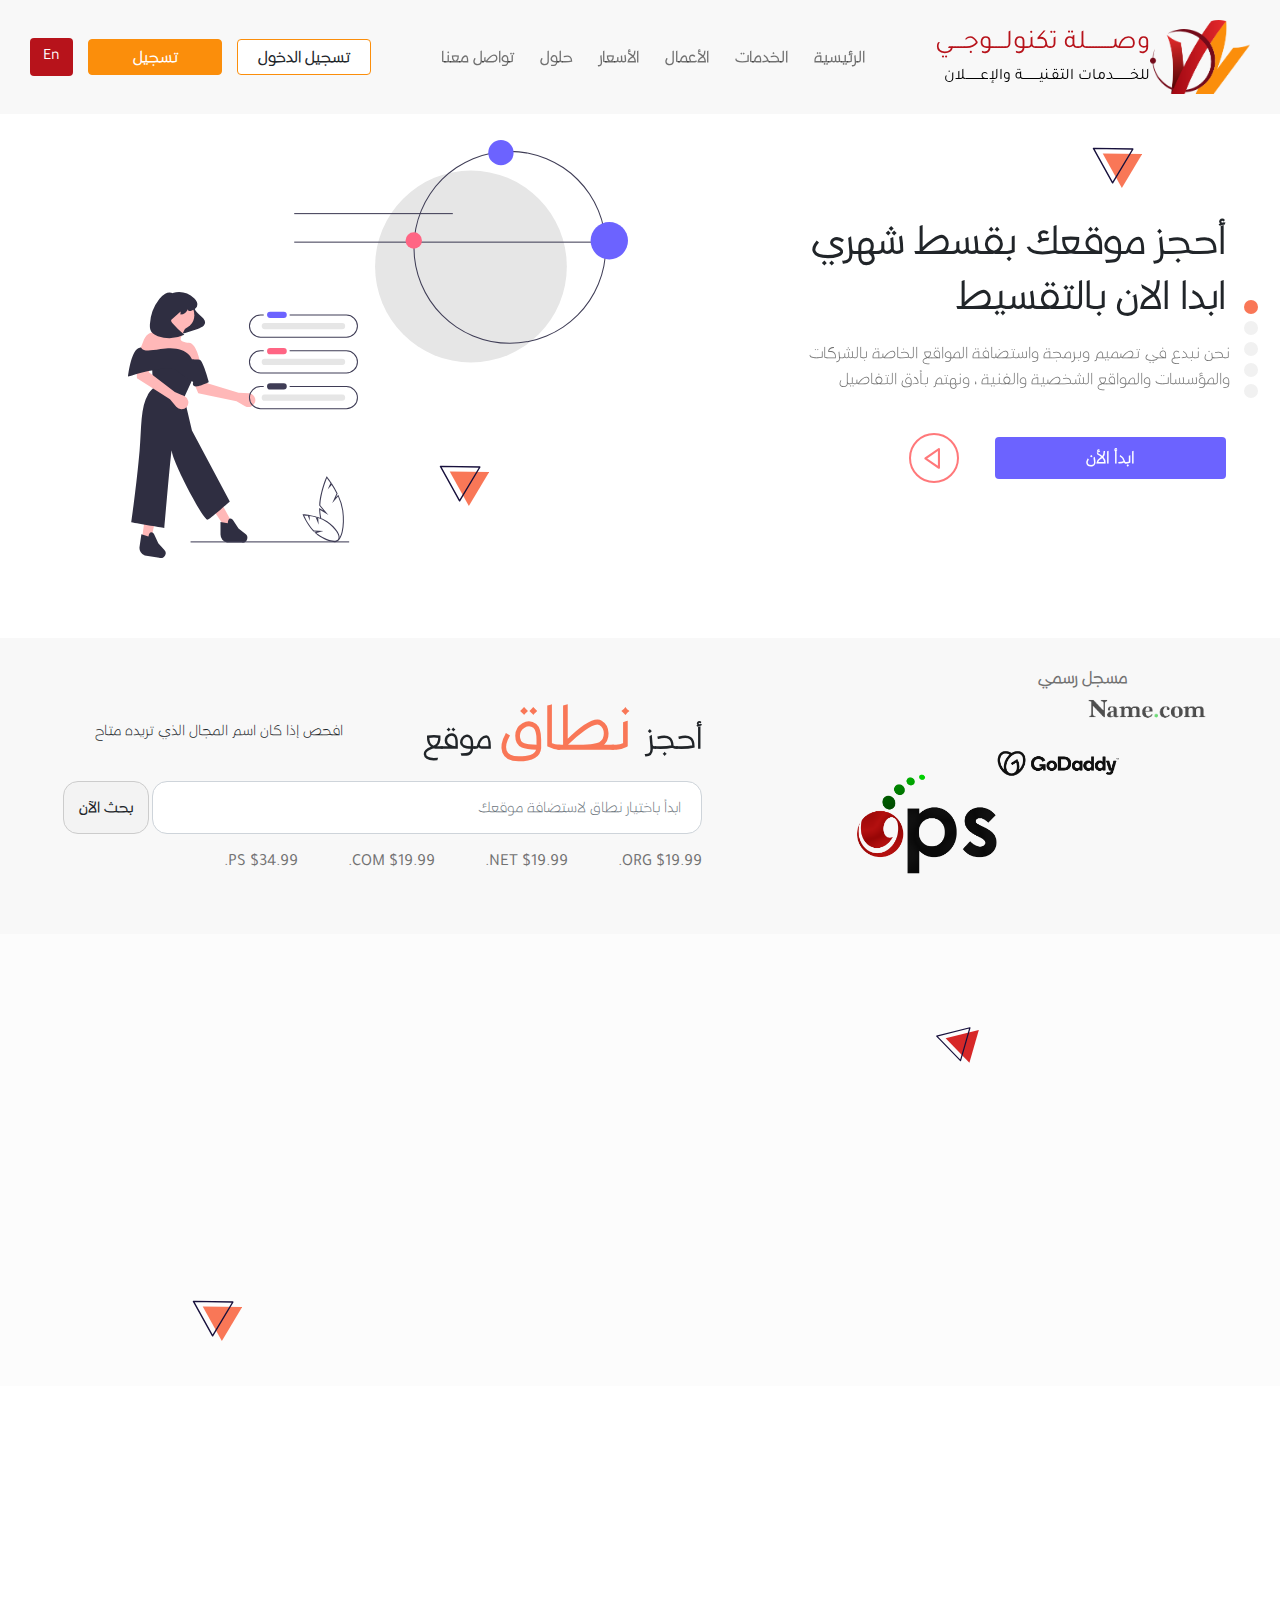
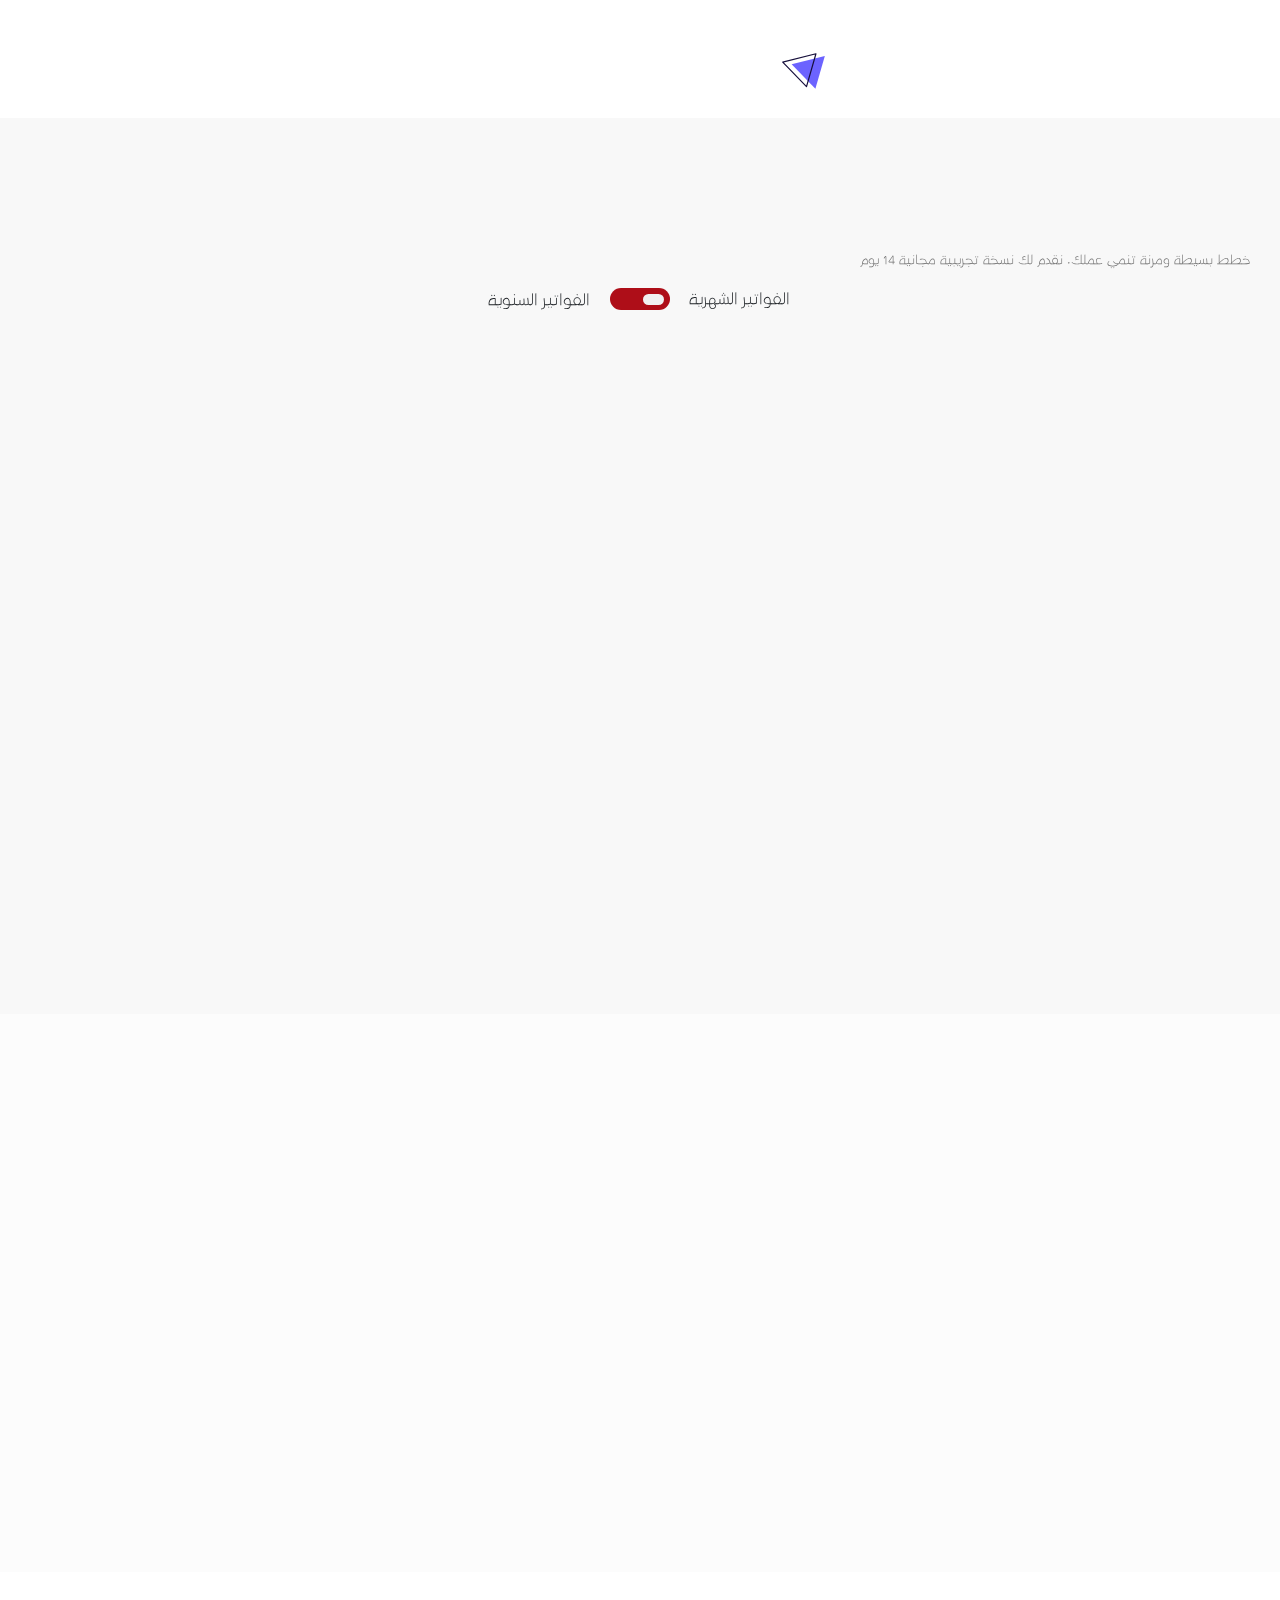
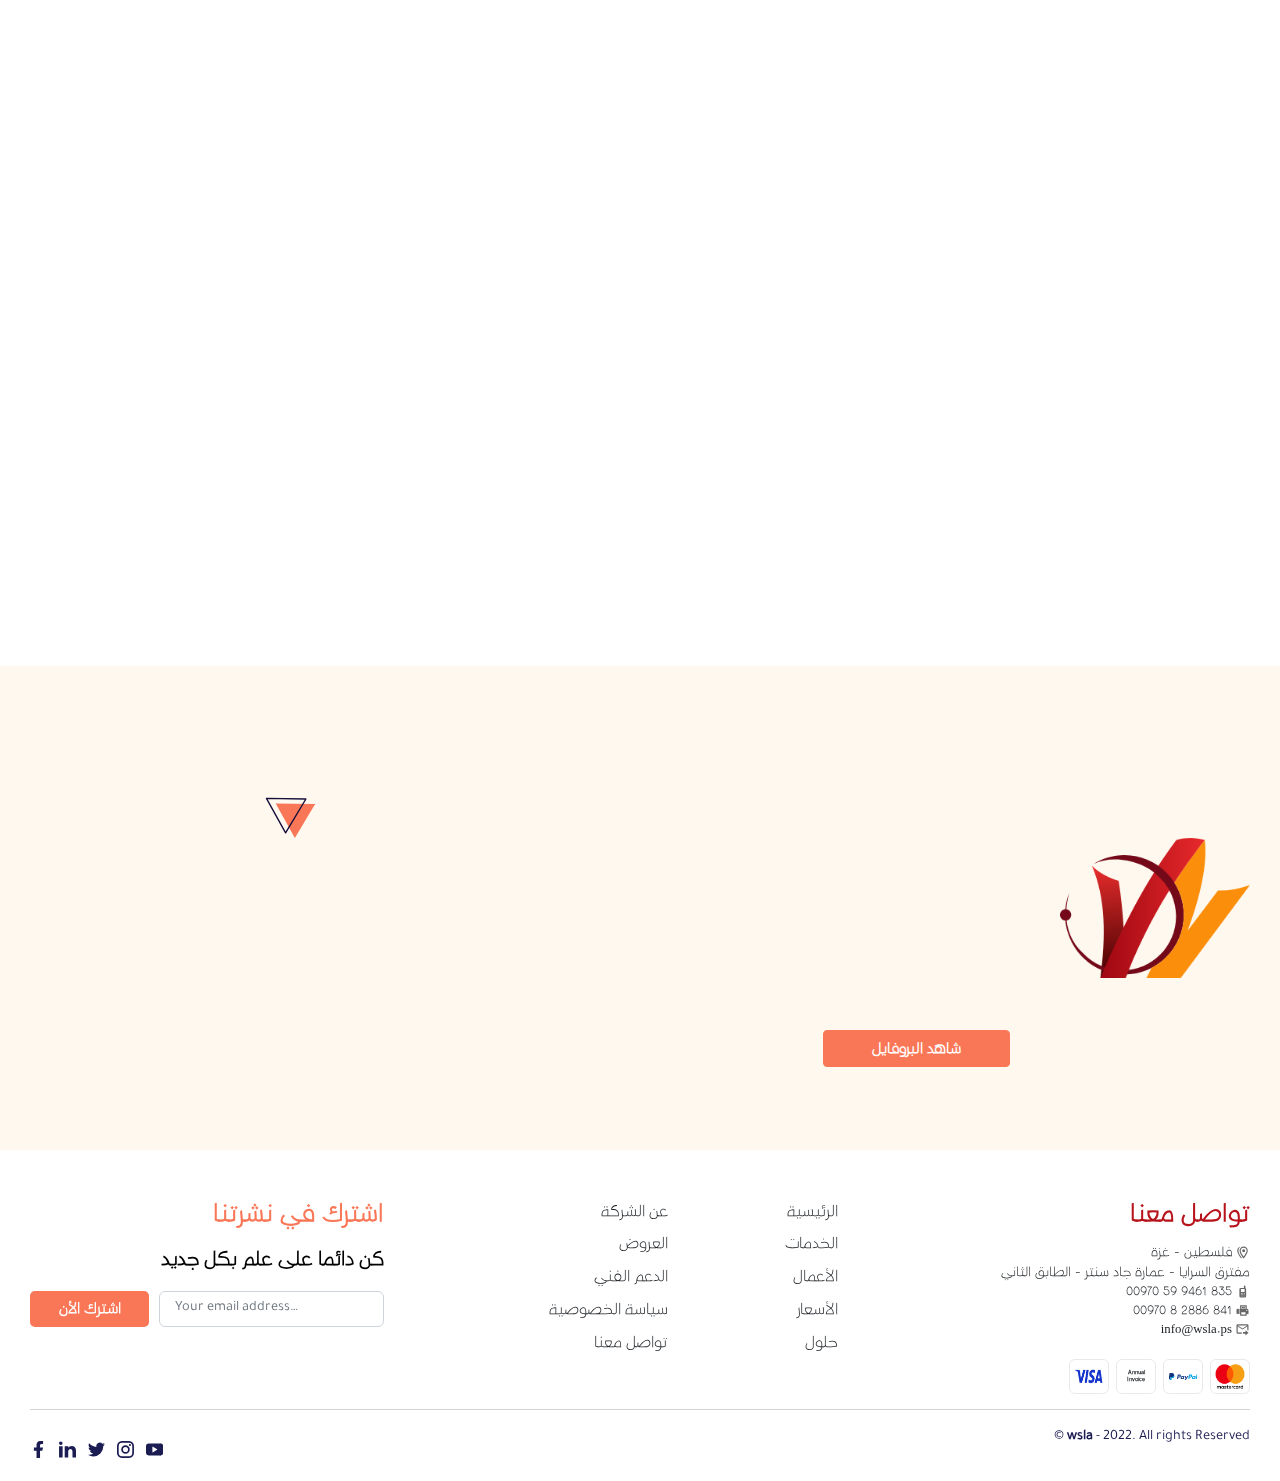
<file: index.html>
<!DOCTYPE html>
<html lang="ar">

<head>
    <meta charset="UTF-8" />
    <meta http-equiv="X-UA-Compatible" content="IE=edge" />
    <meta name="viewport" content="width=device-width, initial-scale=1.0" />
    <title>وصلة تكنولوجي</title>
    <link rel="icon" href="assets/images/logo.png" type="image/x-icon" />
    <!-- font awesome icons -->
    <link rel="stylesheet" href="assets/css/font-awesome.css" />
    <!-- boxicons icons -->
    <link href="https://unpkg.com/boxicons@2.1.2/css/boxicons.min.css" rel="stylesheet" />
    <!-- AOS animation -->
    <link href="https://unpkg.com/aos@2.3.1/dist/aos.css" rel="stylesheet" />
    <!-- owl carousel css -->
    <link rel="stylesheet" href="assets/css/owl.carousel.min.css" />
    <!-- swiper css -->
    <link rel="stylesheet" href="assets/css/swiper.min.css" />
    <!-- bootstrap css -->
    <link rel="stylesheet" href="assets/css/bootstrap.min.css" />
    <!-- animate css -->
    <link rel="stylesheet" href="assets/css/animate.css" />
    <!-- main css -->
    <link rel="stylesheet" href="assets/css/style.css" />
</head>
</head>

<body>
    <!-- begin::Header -->
    <header>
        <nav class="navbar navbar-expand-lg">
            <div class="wasla-container">
                <!-- Brand -->
                <div class="d-flex align-items-center">
                    <a href="#" class="logo d-flex align-items-center" data-aos="flip-up" data-aos-delay="200"
                        data-aos-duration="2000">
                        <img src="assets/images/logo.png" alt="..." />
                        <div>
                            <span> وصــــــــلة تكنولــــوجــــي</span>
                            <span class="d-block">للخــــــــدمات التقـنيــــــــة والإعـــــــلان</span>
                        </div>
                    </a>
                    <div class="mobile-menu-icon">
                        <span></span>
                        <span></span>
                        <span></span>
                    </div>
                    <!-- Navbar links -->
                    <div class="collapse navbar-collapse" id="collapsibleNavbar">
                        <ul class="navbar-nav mx-auto" data-aos="fade-left" data-aos-delay="200"
                            data-aos-duration="2000">
                            <li class="nav-item">
                                <a class="nav-link" href="index.html">الرئيسية</a>
                            </li>
                            <li class="nav-item">
                                <a class="nav-link" href="#">الخدمات</a>
                            </li>
                            <li class="nav-item">
                                <a class="nav-link" href="pages/projects.html">الأعمال</a>
                                <div class="drop-menu">
                                    <a href="#"><img src="assets/images/visibility-3.svg" alt=""><span class="">التصاميم
                                            المتنوعة والهوية البصرية</span></a>
                                    <a href="#"><img src="assets/images/visibility.svg" alt="">تصميم وبرمجة المواقع
                                        الالكترونية</a>
                                    <a href="#"><img src="assets/images/add.svg" alt="">تصميم وبرمجة تطبيقات
                                        الموبايل</a>
                                    <a href="pages/training-courses.html"><img src="assets/images/edit.svg" alt="">دورات
                                        تدريبية</a>
                                </div>
                            </li>
                            <li class="nav-item">
                                <a class="nav-link" href="pages/hosts-plans.html">الأسعار</a>
                            </li>
                            <li class="nav-item">
                                <a class="nav-link" href="about.html">حلول</a>
                            </li>
                            <li class="nav-item">
                                <a class="nav-link" href="pages/contact.html">تواصل معنا</a>
                            </li>
                        </ul>
                    </div>
                    <div class="btns d-flex align-items-center">
                        <a href="" class="btn login">تسجيل الدخول</a>
                        <a href="" class="btn register">تسجيل</a>
                        <a href="" class="btn lang">En</a>
                    </div>
                </div>
            </div>
        </nav>
        <div class="mobile-menu">
            <ul class="mobile-links">
                <li>
                    <a href="#">الرئيسية</a>
                </li>
                <li>
                    <a href="#">الخدمات</a>
                </li>
                <div class="works">
                    <li>
                        <a href="pages/projects.html" class="d-flex align-items-center justify-content-between">الأعمال
                            <img src="assets/images/icon-arrow-down.svg" alt="">
                        </a>
                    </li>
                    <div class="drop-menu">
                        <a href="#">التصاميم المتنوعة والهوية البصرية</a>
                        <a href="#">تصميم وبرمجة المواقع الالكترونية</a>
                        <a href="#">تصميم وبرمجة تطبيقات الموبايل</a>
                        <a href="pages/training-courses.html">دورات تدريبية</a>
                    </div>
                </div>
                <li>
                    <a href="pages/hosts-plans.html">الأسعار</a>
                </li>
                <li>
                    <a href="#">حلول</a>
                </li>
                <li>
                    <a href="pages/contact.html">تواصل معنا </a>
                </li>
                <div class="btns-g d-flex mt-5 align-items-center">
                    <li class="login">
                        <a href="#" class="">تسجيل الدخول</a>
                    </li>
                    <li class="register">
                        <a href="#" class="">تسجيل </a>
                    </li>
                </div>
                <li class="lang">
                    <a href="">En</a>
                </li>
            </ul>
        </div>
    </header>
    <div class="home-page">
        <main>
            <!-- begin::hero-section -->
            <section class="hero-section">
                <div class="p-y">
                    <div class="container-fluid">
                        <div class="swiper my-swiper">
                            <div class="swiper-wrapper">
                                <div class="item swiper-slide">
                                    <img class="triangle triangle1" src="assets/images/triangle.svg" alt="">
                                    <img class="triangle triangle2" src="assets/images/triangle.svg" alt="">
                                    <div class="wasla-container">
                                        <div class="cont row justify-content-between align-items-center">
                                            <div class="right">
                                                <div class="responsive-hero" data-aos="fade-left" data-aos-delay="250"
                                                    data-aos-duration="1500">
                                                    <h1 class="ps-3 pe-4 pb-3 text-right">أحجز موقعك بقسط شهري<br>ابدا
                                                        الان بالتقسيط
                                                    </h1>
                                                    <p>نحن نبدع في تصميم وبرمجة واستضافة المواقع الخاصة بالشركات
                                                        والمؤسسات والمواقع الشخصية والفنية ، ونهتم بأدق التفاصيل</p>
                                                </div>
                                                <div class="slider-btns ps-4 pe-4 d-flex align-items-center"
                                                    data-aos="fade-up" data-aos-delay="250" data-aos-duration="1500">
                                                    <a href="#"><button class="btn slider-btn ">ابدأ الأن</button></a>
                                                    <div class="video-btn">
                                                        <i class='bx bx-left-arrow'></i>
                                                        <a href="#"></a>
                                                    </div>
                                                </div>
                                            </div>
                                            <div class="slider-img" data-aos="fade-right" data-aos-delay="250"
                                                data-aos-duration="1500">
                                                <img alt="" class="img-fluid" src="assets/images/Group.svg">
                                            </div>
                                        </div>
                                    </div>
                                </div>
                                <div class="item swiper-slide">
                                    <img class="triangle triangle1" src="assets/images/triangle.svg" alt="">
                                    <img class="triangle triangle2" src="assets/images/triangle.svg" alt="">
                                    <div class="wasla-container">
                                        <div class="cont row justify-content-between align-items-center">
                                            <div class="right">
                                                <div class="responsive-hero">
                                                    <h1 class="ps-3 pe-4 pb-3 text-right">أحجز موقعك بقسط شهري<br>ابدا
                                                        الان بالتقسيط
                                                    </h1>
                                                    <p>نحن نبدع في تصميم وبرمجة واستضافة المواقع الخاصة بالشركات
                                                        والمؤسسات والمواقع الشخصية والفنية ، ونهتم بأدق التفاصيل</p>
                                                </div>
                                                <div class="slider-btns ps-4 pe-4 d-flex align-items-center">
                                                    <a href="#"><button class="btn slider-btn ">ابدأ الأن</button></a>
                                                    <div class="video-btn">
                                                        <i class='bx bx-left-arrow'></i>
                                                        <a href="#"></a>
                                                    </div>
                                                </div>
                                            </div>
                                            <div class="slider-img">
                                                <img alt="" class="img-fluid" src="assets/images/Group.svg">
                                            </div>
                                        </div>
                                    </div>
                                </div>
                                <div class="item swiper-slide">
                                    <img class="triangle triangle1" src="assets/images/triangle.svg" alt="">
                                    <img class="triangle triangle2" src="assets/images/triangle.svg" alt="">
                                    <div class="wasla-container">
                                        <div class="cont row justify-content-between align-items-center">
                                            <div class="right">
                                                <div class="responsive-hero">
                                                    <h1 class="ps-3 pe-4 pb-3 text-right">أحجز موقعك بقسط شهري<br>ابدا
                                                        الان بالتقسيط
                                                    </h1>
                                                    <p>نحن نبدع في تصميم وبرمجة واستضافة المواقع الخاصة بالشركات
                                                        والمؤسسات والمواقع الشخصية والفنية ، ونهتم بأدق التفاصيل</p>
                                                </div>
                                                <div class="slider-btns ps-4 pe-4 d-flex align-items-center">
                                                    <a href="#"><button class="btn slider-btn ">ابدأ الأن</button></a>
                                                    <div class="video-btn">
                                                        <i class='bx bx-left-arrow'></i>
                                                        <a href="#"></a>
                                                    </div>
                                                </div>
                                            </div>
                                            <div class="slider-img">
                                                <img alt="" class="img-fluid" src="assets/images/Group.svg">
                                            </div>
                                        </div>
                                    </div>
                                </div>
                                <div class="item swiper-slide">
                                    <img class="triangle triangle1" src="assets/images/triangle.svg" alt="">
                                    <img class="triangle triangle2" src="assets/images/triangle.svg" alt="">
                                    <div class="wasla-container">
                                        <div class="cont row justify-content-between align-items-center">
                                            <div class="right">
                                                <div class="responsive-hero">
                                                    <h1 class="ps-3 pe-4 pb-3 text-right">أحجز موقعك بقسط شهري<br>ابدا
                                                        الان بالتقسيط
                                                    </h1>
                                                    <p>نحن نبدع في تصميم وبرمجة واستضافة المواقع الخاصة بالشركات
                                                        والمؤسسات والمواقع الشخصية والفنية ، ونهتم بأدق التفاصيل</p>
                                                </div>
                                                <div class="slider-btns ps-4 pe-4 d-flex align-items-center">
                                                    <a href="#"><button class="btn slider-btn ">ابدأ الأن</button></a>
                                                    <div class="video-btn">
                                                        <i class='bx bx-left-arrow'></i>
                                                        <a href="#"></a>
                                                    </div>
                                                </div>
                                            </div>
                                            <div class="slider-img">
                                                <img alt="" class="img-fluid" src="assets/images/Group.svg">
                                            </div>
                                        </div>
                                    </div>
                                </div>
                                <div class="item swiper-slide">
                                    <img class="triangle triangle1" src="assets/images/triangle.svg" alt="">
                                    <img class="triangle triangle2" src="assets/images/triangle.svg" alt="">
                                    <div class="wasla-container">
                                        <div class="cont row justify-content-between align-items-center">
                                            <div class="right">
                                                <div class="responsive-hero">
                                                    <h1 class="ps-3 pe-4 pb-3 text-right">أحجز موقعك بقسط شهري<br>ابدا
                                                        الان بالتقسيط
                                                    </h1>
                                                    <p>نحن نبدع في تصميم وبرمجة واستضافة المواقع الخاصة بالشركات
                                                        والمؤسسات والمواقع الشخصية والفنية ، ونهتم بأدق التفاصيل</p>
                                                </div>
                                                <div class="slider-btns ps-4 pe-4 d-flex align-items-center">
                                                    <a href="#"><button class="btn slider-btn ">ابدأ الأن</button></a>
                                                    <div class="video-btn">
                                                        <i class='bx bx-left-arrow'></i>
                                                        <a href="#"></a>
                                                    </div>
                                                </div>
                                            </div>
                                            <div class="slider-img">
                                                <img alt="" class="img-fluid" src="assets/images/Group.svg">
                                            </div>
                                        </div>
                                    </div>
                                </div>
                            </div>
                            <div class="swiper-pagination"></div>
                        </div>
                    </div>
                </div>
            </section>
            <!-- begin::host-section -->
            <section class="host-section">
                <div class="wasla-container p-5">
                    <div class="cont d-flex align-items-center justify-content-between">
                        <div class="hosts ">
                            <span>مسجل رسمي</span>
                            <img class="img1" src="assets/images/download-image.png" alt="" data-aos="fade-left"
                                data-aos-delay="200" data-aos-duration="2000">
                            <img class="img2" src="assets/images/Godaddy.png" alt="" data-aos="fade-left"
                                data-aos-delay="260" data-aos-duration="2500">
                            <img class="img3" src="assets/images/74n-image.png" alt="" data-aos="fade-left"
                                data-aos-delay="400" data-aos-duration="3000">
                        </div>
                        <div class="search">
                            <div class="text mb-3">
                                <h2 data-aos="fade-in" data-aos-delay="300" data-aos-duration="1000">أحجز<span>
                                        نطاق</span> موقع</h2>
                                <p>افحص إذا كان اسم المجال الذي تريده متاح</p>
                            </div>
                            <form action="#">
                                <p class="d-flex align-items-center" style="gap: 3px">
                                    <input type="text" placeholder="ابدأ باختيار نطاق لاستضافة موقعك"
                                        class="form-control">
                                    <button class="btn" type="submit">بحث <span>الآن</span></button>
                                </p>
                            </form>
                            <div class="prices">
                                <span>ORG $19.99.</span>
                                <span>NET $19.99.</span>
                                <span>COM $19.99.</span>
                                <span>PS $34.99.</span>
                            </div>
                        </div>
                    </div>
                </div>
            </section>
            <!-- begin::services-section -->
            <section class="services-section">
                <div class="p-y">
                    <div class="item">
                        <img class="triangle triangle1" src="assets/images/red-arrow.svg" alt="">
                        <img class="triangle triangle2" src="assets/images/triangle.svg" alt="">
                        <div class="wasla-container">
                            <div class="d-flex justify-content-between">
                                <div class="text mt-5" data-aos="fade-left" data-aos-delay="300"
                                    data-aos-duration="2000">
                                    <h2>الخدمات</h2>
                                    <p>لا يهم حجم حلمك الذي تسعى وراءه، الأهم هو حجم الرغبة التي تدفعك إليه</p>
                                    <div class="services-pagination">
                                        <div class="swiper-pagination2"></div>
                                    </div>
                                </div>
                                <div class="swiper services-swiper">
                                    <div class="swiper-wrapper">
                                        <div
                                            class="boxes swiper-slide d-flex align-items-center justify-content-between ">
                                            <div class="box" data-aos="fade-up" data-aos-delay="300"
                                                data-aos-duration="1000">
                                                <img src="assets/images/icon-user-centered.svg " alt=" ">
                                                <p class="mt-2 ">تصميم وبرمجة </p>
                                                <p>المواقع الالكتروني</p>
                                            </div>
                                            <div class="box" data-aos="fade-up" data-aos-delay="350"
                                                data-aos-duration="1500">
                                                <img src="assets/images/icon-responsive-web-design.svg " alt=" ">
                                                <p class="mt-2 "> تصميم وبرمجة</p>
                                                <p>تطبيقات الموبايل</p>
                                            </div>
                                            <div class="box" data-aos="fade-up" data-aos-delay="400"
                                                data-aos-duration="2000">
                                                <img src="assets/images/hosting-server.svg " alt=" ">
                                                <p class="mt-2 ">استضافة</p>
                                                <p>وحجز النطاقات</p>
                                            </div>
                                        </div>
                                        <div
                                            class="boxes swiper-slide d-flex align-items-center justify-content-between ">
                                            <div class="box" data-aos="fade-up" data-aos-delay="300"
                                                data-aos-duration="1000">
                                                <img src="assets/images/icon-user-centered.svg " alt=" ">
                                                <p class="mt-2 ">تصميم وبرمجة </p>
                                                <p>المواقع الالكتروني</p>
                                            </div>
                                            <div class="box" data-aos="fade-up" data-aos-delay="350"
                                                data-aos-duration="1500">
                                                <img src="assets/images/icon-responsive-web-design.svg " alt=" ">
                                                <p class="mt-2 "> تصميم وبرمجة</p>
                                                <p>تطبيقات الموبايل</p>
                                            </div>
                                            <div class="box" data-aos="fade-up" data-aos-delay="400"
                                                data-aos-duration="2000">
                                                <img src="assets/images/hosting-server.svg " alt=" ">
                                                <p class="mt-2 ">استضافة</p>
                                                <p>وحجز النطاقات</p>
                                            </div>
                                        </div>
                                        <div
                                            class="boxes swiper-slide d-flex align-items-center justify-content-between ">
                                            <div class="box" data-aos="fade-up" data-aos-delay="300"
                                                data-aos-duration="1000">
                                                <img src="assets/images/icon-user-centered.svg " alt=" ">
                                                <p class="mt-2 ">تصميم وبرمجة </p>
                                                <p>المواقع الالكتروني</p>
                                            </div>
                                            <div class="box" data-aos="fade-up" data-aos-delay="350"
                                                data-aos-duration="1500">
                                                <img src="assets/images/icon-responsive-web-design.svg " alt=" ">
                                                <p class="mt-2 "> تصميم وبرمجة</p>
                                                <p>تطبيقات الموبايل</p>
                                            </div>
                                            <div class="box" data-aos="fade-up" data-aos-delay="400"
                                                data-aos-duration="2000">
                                                <img src="assets/images/hosting-server.svg " alt=" ">
                                                <p class="mt-2 ">استضافة</p>
                                                <p>وحجز النطاقات</p>
                                            </div>
                                        </div>
                                        <div
                                            class="boxes swiper-slide d-flex align-items-center justify-content-between ">
                                            <div class="box" data-aos="fade-up" data-aos-delay="300"
                                                data-aos-duration="1000">
                                                <img src="assets/images/icon-user-centered.svg " alt=" ">
                                                <p class="mt-2 ">تصميم وبرمجة </p>
                                                <p>المواقع الالكتروني</p>
                                            </div>
                                            <div class="box" data-aos="fade-up" data-aos-delay="350"
                                                data-aos-duration="1500">
                                                <img src="assets/images/icon-responsive-web-design.svg " alt=" ">
                                                <p class="mt-2 "> تصميم وبرمجة</p>
                                                <p>تطبيقات الموبايل</p>
                                            </div>
                                            <div class="box" data-aos="fade-up" data-aos-delay="400"
                                                data-aos-duration="2000">
                                                <img src="assets/images/hosting-server.svg " alt=" ">
                                                <p class="mt-2 ">استضافة</p>
                                                <p>وحجز النطاقات</p>
                                            </div>
                                        </div>
                                    </div>
                                </div>
                            </div>
                        </div>
                    </div>
                </div>
            </section>
            <!-- begin::projects-num-section -->
            <section class="projects-num-section ">
                <div class="p-y ">
                    <img class="triangle triangle1 " src="assets/images/purple-arrow.svg " alt=" ">
                    <div class="wasla-container ">
                        <div class="d-flex justify-content-between ">
                            <div class="text" data-aos="fade-in" data-aos-delay="350" data-aos-duration="2500">
                                <h3>أكملنا أكثر من 1500 مشروع سنويًا بنجاح والعدد في ازدياد</h3>
                                <p>بدأت فكرة الشركة منذ العام 2000 لمجموعة من الخريجين في تأسيس شركة تعنى بتقديم خدمات
                                    التصميم والبرمجة وبعد العمل في عدة أماكن وتأسيس عدة شركات وأعمال كان منها الأدهم
                                    ملتيميديا تكنولوجي في العام 2007 وتوجت مجموعة العمل من
                                    خلال تأسيس شركة وصلة تكنولوجي للخدمات التقنية والاعلان في العام 2019</p>
                            </div>
                            <div class="boxes d-flex align-items-center justify-content-between ">
                                <div class="box" data-aos="fade-up" data-aos-delay="300" data-aos-duration="2000">
                                    <img src="assets/images/customer-feedback.svg" alt="">
                                    <p class="mt-2 ">3652+</p>
                                    <p>المشاريع المنجزة</p>
                                </div>
                                <div class="box" data-aos="fade-up" data-aos-delay="350" data-aos-duration="2500">
                                    <img src="assets/images/icon-male-client.svg " alt=" ">
                                    <p class="mt-2 ">4054</p>
                                    <p>عملاء سعداء</p>
                                </div>
                            </div>
                        </div>
                    </div>
                </div>
            </section>
            <!-- begin::host-plans-section -->
            <section class="host-plans-section ">
                <div class="p-y ">
                    <div class="wasla-container ">
                        <div class="head ">
                            <h2 data-aos="fade-left" data-aos-delay="300" data-aos-duration="2000"> انضم إلى مجتمعنا
                            </h2>
                            <h3 data-aos="zoom-out" data-aos-delay="300" data-aos-duration="2000">اختر خطة الاستضافة
                                المناسبة لعملك</h3>
                            <p>خطط بسيطة ومرنة تنمي عملك. نقدم لك نسخة تجريبية مجانية 14 يوم</p>
                        </div>
                        <div class="toogle-btn d-flex justify-content-center ">
                            <label class="switch">
                                <div class="m">الفواتير السنوية</div>
                                <div class="y">الفواتير الشهرية</div>
                                <input type="checkbox" checked>
                                <span class="slider round"></span>

                            </label>
                        </div>
                        <div class="Cards ">
                            <div class="Card" data-aos="fade-in" data-aos-delay="300" data-aos-duration="4000">
                                <img src="assets/images/plan.svg" alt=" ">
                                <h5 class="name ">خطة الأفراد</h5>
                                <div class="tab-content" id="v-pills-tabContent ">
                                    <div class="tab-pane fade show active" id="v-pills-usd1" role="tabpanel "
                                        aria-labelledby="v-pills-usd-tab ">
                                        <p class="price">
                                            <span class="coin">دولار</span> 165.99
                                            <span class="month">/ mo.</span>
                                        </p>
                                    </div>
                                    <div class="tab-pane fade" id="v-pills-ils1" role="tabpanel"
                                        aria-labelledby="v-pills-ils-tab">
                                        <p class="price ">
                                            <span class="coin">شيكل</span> 600
                                            <span class="month">/ mo.</span>
                                        </p>
                                    </div>
                                </div>
                                <ul class="nav nav-pills mb-3 coin-nav" id="pills-tab" role="tablist">
                                    <li class="nav-item" role="presentation">
                                        <button class="nav-link active" id="pills-usd-tab" data-bs-toggle="pill"
                                            data-bs-target="#v-pills-usd1" type="button" role="tab"
                                            aria-controls="pills-home" aria-selected="true ">USD</button>
                                    </li>
                                    <li class="nav-item" role="presentation">
                                        <button class="nav-link" id="pills-ils-tab" data-bs-toggle="pill"
                                            data-bs-target="#v-pills-ils1" type="button" role="tab"
                                            aria-controls="pills-profile" aria-selected="false">ILS</button>
                                    </li>
                                </ul>
                                <ul class="text">
                                    <li>Everything in Trial Package</li>
                                    <li>Own analytics platform</li>
                                    <li>Chat supports</li>
                                    <li>E-mail accounts</li>
                                    <li>Optimize hastags</li>
                                    <li>Unlimited user</li>
                                </ul>
                                <a href="#" class="btn">ابدأ الخطة</a>
                            </div>
                            <div class="Card" data-aos="fade-in" data-aos-delay="300" data-aos-duration="1500">
                                <img src="assets/images/plan.svg " alt=" ">
                                <img class="star" src="assets/images/star-plan.svg " alt=" ">
                                <img class="shape" src="assets/images/Shape.svg " alt=" ">
                                <span class="distinct">مميز</span>
                                <h5 class="name">خطة احترافية</h5>
                                <div class="tab-content" id="v-pills-tabContent ">
                                    <div class="tab-pane fade show active" id="pills-usd2" role="tabpanel"
                                        aria-labelledby="pills-usd-tab ">
                                        <p class="price">
                                            <span class="coin">دولار</span> 165.99
                                            <span class="month">/ mo.</span>
                                        </p>
                                    </div>
                                    <div class="tab-pane fade" id="pills-ils2" role="tabpanel"
                                        aria-labelledby="pills-ils-tab ">
                                        <p class="price">
                                            <span class="coin">شيكل</span> 600
                                            <span class="month">/ mo.</span>
                                        </p>
                                    </div>
                                </div>
                                <ul class="nav nav-pills coin-nav mb-3" id="pills-tab" role="tablist ">
                                    <li class="nav-item" role="presentation">
                                        <button class="nav-link active" id="pills-usd-tab" data-bs-toggle="pill"
                                            data-bs-target="#pills-usd2" type="button" role="tab"
                                            aria-controls="pills-home" aria-selected="true ">USD</button>
                                    </li>
                                    <li class="nav-item" role="presentation">
                                        <button class="nav-link" id="pills-ils-tab" data-bs-toggle="pill"
                                            data-bs-target="#pills-ils2" type="button" role="tab "
                                            aria-controls="pills-profile" aria-selected="false">ILS</button>
                                    </li>
                                </ul>
                                <ul class="text">
                                    <li>Everything in Trial Package</li>
                                    <li>Own analytics platform</li>
                                    <li>Chat supports</li>
                                    <li>E-mail accounts</li>
                                    <li>Optimize hastags</li>
                                    <li>Unlimited user</li>
                                </ul>
                                <a href="# " class="btn ">ابدأ الخطة</a>
                            </div>
                            <div class="Card" data-aos="fade-in" data-aos-delay="300" data-aos-duration="1500">
                                <img src="assets/images/plan.svg " alt=" ">
                                <h5 class="name"> خطة المؤسسات</h5>
                                <div class="tab-content" id="v-pills-tabContent ">
                                    <div class="tab-pane fade show active" id="pills-usd3" role="tabpanel"
                                        aria-labelledby="pills-usd-tab">
                                        <p class="price ">
                                            <span class="coin ">دولار</span> 165.99
                                            <span class="month ">/ mo.</span>
                                        </p>
                                    </div>
                                    <div class="tab-pane fade" id="pills-ils3" role="tabpanel"
                                        aria-labelledby="pills-ils-tab">
                                        <p class="price">
                                            <span class="coin">شيكل</span> 600
                                            <span class="month">/ mo.</span>
                                        </p>
                                    </div>
                                </div>
                                <ul class="nav nav-pills coin-nav mb-3 " id="pills-tab" role="tablist">
                                    <li class="nav-item" role="presentation ">
                                        <button class="nav-link active" id="pills-usd-tab" data-bs-toggle="pill"
                                            data-bs-target="#pills-usd3" type="button" role="tab"
                                            aria-controls="pills-home" aria-selected="true ">USD</button>
                                    </li>
                                    <li class="nav-item" role="presentation ">
                                        <button class="nav-link" id="pills-ils-tab" data-bs-toggle="pill"
                                            data-bs-target="#pills-ils3" type="button" role="tab"
                                            aria-controls="pills-profile" aria-selected="false">ILS</button>
                                    </li>
                                </ul>
                                <ul class="text ">
                                    <li>Everything in Trial Package</li>
                                    <li>Own analytics platform</li>
                                    <li>Chat supports</li>
                                    <li>E-mail accounts</li>
                                    <li>Optimize hastags</li>
                                    <li>Unlimited user</li>
                                </ul>
                                <a href="# " class="btn ">ابدأ الخطة</a>
                            </div>
                        </div>
                        <div class="foot" data-aos="fade-up" data-aos-delay="320" data-aos-duration="1500">
                            <p>ضمان استعادة الأموال لمدة 14 يومًا. خالية من المخاطر ، يمكنك الإلغاء في أي وقت</p>
                            <a href="# " class="btn ">شاهد باقي الخطط</a>
                        </div>
                    </div>
            </section>
            <!-- begin::works-section -->
            <section class="works-section ">
                <div class="p-y ">
                    <div class="wasla-container ">
                        <div class="head ">
                            <h2 data-aos="fade-left" data-aos-delay="250" data-aos-duration="1500">من الأعمال</h2>
                            <p data-aos="zoom-out" data-aos-delay="300" data-aos-duration="1500">نحرص في الشركة على
                                اخراج اعمال تليق بهؤلاء النخبة من عملائنا الكرام الحريصين على تذوق كل شيئ و الاهتمام
                                بأدق التفاصيل فهؤلاء حقيقة يستحقون الاعتناء بهم</p>
                        </div>
                        <div class="boxes d-flex align-items-center ">
                            <div class="box" data-aos="zoom-out" data-aos-delay="300" data-aos-duration="1500">
                                <div class="imgs">
                                    <img class="img" src="assets/images/w1.svg " alt=" ">
                                </div>
                                <h5>التصاميم المتنوعة والهوية البصرية</h5>
                                <p>لا شيء يفرح ويريح العين أكثر من تصـميم جــــذاب بألــــوان متناسقة إضافة لبث الروح في
                                    التصميمات المتنوعـــة</p>
                                <a href="# " class="btn ">شاهد الأعمال</a>
                            </div>
                            <div class="box" data-aos="zoom-out" data-aos-delay="400" data-aos-duration="1500">
                                <div class="imgs ">
                                    <img class="img " src="assets/images/w2.svg " alt=" ">
                                </div>
                                <h5>تصميم وبرمجة المواقع الالكترونية</h5>
                                <p>لا شيء يفرح ويريح العين أكثر من تصـميم جــــذاب بألــــوان متناسقة إضافة لبث الروح في
                                    التصميمات المتنوعـــة</p>
                                <a href="# " class="btn ">شاهد الأعمال</a>
                            </div>
                            <div class="box " data-aos="zoom-out" data-aos-delay="500" data-aos-duration="1500">
                                <div class="imgs ">
                                    <img class="img " src="assets/images/w3.svg " alt=" ">
                                </div>
                                <h5>تصميم وبرمجة تطبيقات الموبايل</h5>
                                <p>لا شيء يفرح ويريح العين أكثر من تصـميم جــــذاب بألــــوان متناسقة إضافة لبث الروح في
                                    التصميمات المتنوعـــة</p>
                                <a href="#" class="btn">شاهد الأعمال</a>
                            </div>
                            <div class="box" data-aos="zoom-out" data-aos-delay="600" data-aos-duration="1500">
                                <div class="imgs">
                                    <img class="img" src="assets/images/w4.svg" alt="">
                                </div>
                                <h5>دورات تدريبية</h5>
                                <p>لا شيء يفرح ويريح العين أكثر من تصـميم جــــذاب بألــــوان متناسقة إضافة لبث الروح في
                                    التصميمات المتنوعـــة</p>
                                <a href="#" class="btn">شاهد الأعمال</a>
                            </div>
                        </div>
                    </div>
                </div>
            </section>
            <!-- begin::features-section -->
            <section class="features-section ">
                <div class="p-y ">
                    <div class="wasla-container ">
                        <div class="head ">
                            <h2 data-aos="fade-left" data-aos-delay="250" data-aos-duration="1500">ميزاتنا التي يمكنك
                                استخدامها</h2>
                            <p data-aos="fade-in" data-aos-delay="300" data-aos-duration="1500"> لقد قمنا بتغطية كل
                                شيء. إنه عملك ، طوّره على طريقتك</p>
                            <h4 data-aos="zoom-out" data-aos-delay="300" data-aos-duration="1500">وصلة تكنولوجي أفضل
                                حل لعملك</h4>
                        </div>
                        <div class="boxes" data-aos="zoom-out" data-aos-delay="250" data-aos-duration="2000">
                            <div class="box">
                                <div class="imgs">
                                    <img class="bg" src="assets/images/wbg.svg" alt="">
                                    <img class="img" src="assets/images/f1.svg" alt="">
                                </div>
                                <h5>سهولة إدارة البيانات والحسابات</h5>
                                <p>إذا كان الفريق يحب الإبداع فسيكونون أكثر استحقاقًا لرؤية كم هو عظيم استخدام اللوحة
                                </p>
                            </div>
                            <div class="box ">
                                <div class="imgs ">
                                    <img class="bg " src="assets/images/wbg.svg " alt=" ">
                                    <img class="img " src="assets/images/f2.svg " alt=" ">
                                </div>
                                <h5>تصاميم تناسب ذوقك</h5>
                                <p>تحكم كامل في كيف وأين ومتى تريد عرض صفحتك للمستخدمين</p>
                            </div>
                            <div class="box ">
                                <div class="imgs ">
                                    <img class="bg " src="assets/images/wbg.svg " alt=" ">
                                    <img class="img " src="assets/images/computer.svg " alt=" ">
                                </div>
                                <h5>التسويق الالكتروني والاعلان</h5>
                                <p>نساعدك على تنمية أعمالك والتأكد من أن علاماتك التجارية تحقق نتائج رائعة</p>
                            </div>
                            <div class="box ">
                                <div class="imgs ">
                                    <img class="bg " src="assets/images/wbg.svg " alt=" ">
                                    <img class="img " src="assets/images/seo.svg " alt=" ">
                                </div>
                                <h5>تحسين محركات البحث SEO</h5>
                                <p>اضمن ظهور موقعك لزبائنك فور البحث عن منتجاتك و خدماتك في محركات البحث</p>
                            </div>
                            <div class="box ">
                                <div class="imgs ">
                                    <img class="bg " src="assets/images/wbg.svg " alt=" ">
                                    <img class="img " src="assets/images/server.svg " alt=" ">
                                </div>
                                <h5>أحدث السيرفرات</h5>
                                <p>تمتلك وصلة تكنولوجي احدث السرفرات المتواجده حول العالم بافضل التقنيه لضمان استقرار
                                    الخدمة</p>
                            </div>
                            <div class="box ">
                                <div class="imgs ">
                                    <img class="bg " src="assets/images/wbg.svg " alt=" ">
                                    <img class="img " src="assets/images/f3.svg " alt=" ">
                                </div>
                                <h5>حماية متكاملة</h5>
                                <p>موقعك مؤمن، و بياناتك محميَّة وقاية من هجمات حجب الخدمة</p>
                            </div>
                            <div class="box ">
                                <div class="imgs ">
                                    <img class="bg " src="assets/images/wbg.svg " alt=" ">
                                    <img class="img " src="assets/images/cloud.svg " alt=" ">
                                </div>
                                <h5>مساحات تخزين متطورة</h5>
                                <p>نستخدم افضل التقنيات في التخزين ونستخدم وحدات للتخزين سريعة لنضمن لموقعك أعلي سرعة
                                    وأفضل أداء</p>
                            </div>
                            <div class="box ">
                                <div class="imgs ">
                                    <img class="bg " src="assets/images/wbg.svg " alt=" ">
                                    <img class="img " src="assets/images/f4.svg " alt=" ">
                                </div>
                                <h5>دعم فني <span class="me-3 ">24/7/365</span></h5>
                                <p>هل تحتاج إلى مساعدة في الساعة 1 صباحًا أو خلال أكثر فترات اليوم ازدحامًا؟ لا مشكلة.
                                    اتصل بنا وسوف أنقذك. هذا ما نفعله</p>
                            </div>
                        </div>
                    </div>
                </div>
            </section>
            <!-- begin::about-section -->
            <section class="about-section ">
                <div class="p-y ">
                    <div class="wasla-container ">
                        <img class="triangle " src="assets/images/triangle.svg " alt=" ">
                        <div class="content ">
                            <img class="logo " src="assets/images/logo.png " alt=" ">
                            <div class="sec1 ">
                                <h5 data-aos="fade-left" data-aos-delay="250" data-aos-duration="1500">تعرف علينا
                                </h5>
                                <h2 data-aos="fade-left" data-aos-delay="250" data-aos-duration="1500">شركة وصلة
                                    تكنولوجي</h2>
                                <p data-aos="fade-left" data-aos-delay="250" data-aos-duration="1500">بدأت فكرة
                                    الشركة منذ العام 2000 لمجموعة من الخريجين في تأسيس شركة تعنى بتقديم خدمات التصميم
                                    والبرمجة وبعد العمل في عدة أماكن وتأسيس شركات وأعمال كان منها الأدهم ملتيميديا
                                    تكنولوجي في العام 2007 وتوجت مجموعة العمل من خلال
                                    تأسيس شركة وصلة تكنولوجي للخدمات التقنية والاعلان في العام 2019</p>
                                <a href="# " class="btn ">شاهد البروفايل</a>
                            </div>
                            <div class="sec2">
                                <p class="mb-5" data-aos="fade-right" data-aos-delay="250" data-aos-duration="1500">
                                    تعد شركة وصلة من الشركات الرائدة والمتميزة في فلسطين في برمجة أنظمة المعلومات
                                    المبنية على الويب، وذلك من خلال فريق محترف من أكفأ المبرمجين، حيث يتم برمجة أنظمة
                                    شاملة مزودة بأحدث التقنيات البرمجية بالاعتماد على أنظمة حماية
                                    مستخدمة فائقة الفعالية، وتقدم الشركة حلول في المجالات الآتية</p>
                                <ul class="services" data-aos="fade-up" data-aos-delay="250" data-aos-duration="1500">
                                    <li><img src="assets/images/MDI - sitemap.svg " alt=" ">تطوير المواقع الالكترونية
                                    </li>
                                    <li><img src="assets/images/MDI - monitor-cellphone.svg " alt=" ">تطبيقات الهاتف
                                        المحمول</li>
                                    <li><img src="assets/images/MDI - cloud-check-outline.svg " alt=" ">الاستضافة وحماية
                                        السيرفرات</li>
                                    <li><img src="assets/images/MDI - shopping-outline.svg " alt=" ">التسويق الالكتروني
                                    </li>
                                </ul>
                            </div>
                        </div>
                    </div>
                </div>
            </section>
            <!-- begin::Footer -->
            <footer>
                <div class="p-y ">
                    <div class="wasla-container ">
                        <div class="content ">
                            <div class="r-sec ">
                                <h3>تواصل معنا</h3>
                                <ul>
                                    <li><img src="assets/images/foo1.svg " alt=" ">فلسطين - غزة</li>
                                    <li>مفترق السرايا - عمارة جاد سنتر - الطابق الثاني</li>
                                    <li><img src="assets/images/phone.svg " alt=" "><span>00970 59 9461 835</span></li>
                                    <li><img src="assets/images/fax.svg " alt=" "><span>00970 8 2886 841</span></li>
                                    <li><img src="assets/images/email-send.svg " alt=" ">info@wsla.ps</li>
                                    <div class="payment-cards ">
                                        <div>
                                            <img src="assets/images/Mastercard-logo.svg.png " alt=" ">
                                        </div>
                                        <div>
                                            <img src="assets/images/paypal.svg " alt=" ">
                                        </div>
                                        <div class="Annual ">
                                            <span>Annual</span>
                                            <span>Invoice</span>
                                        </div>
                                        <div>
                                            <img src="assets/images/VISA-logo.png " alt=" ">
                                        </div>
                                    </div>
                                </ul>
                            </div>
                            <div class="m-sec ">
                                <div class="d-flex cols ">
                                    <div class="col ">
                                        <ul>
                                            <li><a href="# ">الرئيسية</a></li>
                                            <li><a href="# ">الخدمات</a></li>
                                            <li><a href="# ">الأعمال</a></li>
                                            <li><a href="# ">الأسعار</a></li>
                                            <li><a href="# ">حلول</a></li>
                                        </ul>
                                    </div>
                                    <div class="col ">
                                        <ul>
                                            <li><a href="# ">عن الشركة</a></li>
                                            <li><a href="# ">العروض</a></li>
                                            <li><a href="# ">الدعم الفني</a></li>
                                            <li><a href="# ">سياسة الخصوصية</a></li>
                                            <li><a href="# ">تواصل معنا</a></li>
                                        </ul>
                                    </div>
                                </div>
                            </div>
                            <div class="l-sec ">
                                <h3>اشترك في نشرتنا</h3>
                                <h4>كن دائما على علم بكل جديد</h4>
                                <form action="# " class="subscribe ">
                                    <input type="text " class="form-control " placeholder="…Your email address "
                                        required>
                                    <button type="submit " class="btn ">اشترك الأن</button>
                                </form>
                            </div>
                        </div>
                        <div class="footer-bottom ">
                            <div class="content ">
                                <p><span>wsla</span> - 2022. All rights Reserved © </p>
                                <div class="social ">
                                    <a href="# "><img src="assets/images/youtube.svg " alt=" "></a>
                                    <a href="# "><img src="assets/images/instagram.svg " alt=" "></a>
                                    <a href="# "> <img src="assets/images/twe.svg " alt=" "></a>
                                    <a href="# "> <img src="assets/images/linkedin.svg " alt=" "></a>
                                    <a href="# "><img src="assets/images/facebook.svg " alt=" "></a>
                                </div>
                            </div>
                        </div>
                    </div>
                </div>

            </footer>
        </main>
    </div>
    <!-- preloader -->
    <div class="preloader "></div>
    <!--Back To Top -->
    <div class="back-top "><i class='bx bx-up-arrow-alt'></i></div>
    <!-- Back drop -->
    <div class="back-drop "></div>
    <!-- jquery js -->
    <script src="assets/js/jquery.min.js "></script>
    <!-- bootstrap js -->
    <script src="assets/js/bootstrap.min.js "></script>
    <!-- owl carousel js -->
    <script src="assets/js/owl.carousel.min.js "></script>
    <!-- swiper carousel js -->
    <script src="assets/js/owl.carousel.min.js "></script>
    <!-- ScrollIt js -->
    <script src="assets/js/swiper-bundle.min.js "></script>
    <script src="assets/js/wow.min.js "></script>
    <!-- AOS animation -->
    <script src="https://unpkg.com/aos@2.3.1/dist/aos.js "></script>
    <script>
        AOS.init();
    </script>
    <!-- main js -->
    <script src="assets/js/main.js "></script>
</body>

</html>
</file>
<file: assets/css/style.css>
/*--------- Fonts ---------*/

@font-face {
  font-family: taleeq;
  src: url(../fonts/taleeq.otf);
}

@font-face {
  font-family: tajawal;
  src: url(../fonts/tajawal.ttf);
}

/*--------- Global Css ---------*/

:root {
  --main-color: #f97757;
  --sec-color: #f8f8f8;
  --ros-color: #b7131b;
  --white: #fff;
}

body {
  font-family: taleeq;
  line-height: 1.5;
  background-color: var(--white);
  direction: rtl;
}

body::-webkit-scrollbar {
  background-color: #fff;
  width: 9px;
}

body::-webkit-scrollbar-thumb {
  background-color: rgb(249, 119, 87);
}

* {
  margin: 0;
  padding: 0;
  box-sizing: border-box;
  outline: none !important;
}

h1,
h2,
h3,
h4,
h5,
h6 {
  margin: 0;
  padding: 0;
}

p {
  line-height: 1.7;
}

img {
  max-width: 100%;
  vertical-align: middle;
}

ol,
ul {
  list-style: none;
  margin: 0;
  padding: 0;
}

.tajawal {
  font-family: tajawal;
}

a {
  text-decoration: none;
  color: inherit;
}

input:focus {
  border-color: var(--main-color) !important;
}

.wasla-container {
  position: relative;
  width: 100%;
  max-width: 1250px;
  margin: 0 auto;
  padding: 0 15px;
}

.btn {
  border-radius: 4px;
  background: none;
  cursor: pointer;
  transition: all 0.4s ease-in-out;
}

.btn:focus {
  outline: none !important;
  box-shadow: rgba(0, 0, 0, 0.19) 0px 10px 20px, rgba(0, 0, 0, 0.23) 0px 6px 6px;
  border: 0;
}

input:focus {
  box-shadow: none !important;
}

main {
  overflow-x: hidden;
}

/*------ Preloader -----*/

.preloader {
  position: fixed;
  left: 0px;
  top: 0px;
  width: 100%;
  height: 100%;
  z-index: 999999;
  background-color: #ffffff;
  background-position: center center;
  background-repeat: no-repeat;
  background-image: url(../images/preloader.svg);
}

/*------ back top -----*/

.back-top {
  width: 40px;
  height: 40px;
  background-image: linear-gradient(45deg, var(--main-color), var(--ros-color));
  color: #fff;
  text-align: center;
  line-height: 40px;
  border-radius: 5px;
  cursor: pointer;
  position: fixed;
  right: 30px;
  bottom: 30px;
  display: none;
  z-index: 555;
}

.back-top i {
  position: absolute;
  top: 50%;
  left: 50%;
  translate: -50% -50%;
  font-size: 25px;
  transition: 0.3s;
}

.back-top:hover i {
  translate: -50% -70%;
}

/*------ back drop -----*/

.back-drop {
  position: fixed;
  top: 0;
  left: 0;
  z-index: 666;
  width: 100vw;
  height: 100vh;
  background-color: rgba(21, 24, 46, 0.6);
  display: none;
  opacity: 0;
  transition: 0.4s;
}

.back-drop.show {
  display: none;
  opacity: 1;
  transition: 0.4s;
}

/*------ Header -----*/

header {
  position: fixed;
  top: 0;
  left: 0;
  width: 100%;
  z-index: 999;
  background-color: var(--sec-color);
}

header .navbar {
  background-color: var(--sec-color);
  padding: 20px 0;
  transition: 0.3s;
}

header .navbar.navbar-moved {
  box-shadow: 0px 1px 8px 1px #0000002b;
}

header .navbar .logo img {
  width: 100px;
}

header .navbar .logo {
  font-family: tajawal;
  text-decoration: none;
  text-align: right;
}

header .navbar .logo span:first-child {
  position: relative;
  font-size: 27px;
  font-weight: 500;
  color: var(--ros-color);
}

header .navbar .logo span:last-child {
  padding: 0 !important;
  background-image: linear-gradient(to right, #fb8e0b, #fb8e0b 50%, #000 50%);
  background-size: 200% 100%;
  background-position: -100%;
  display: inline-block;
  padding: 5px 0;
  position: relative;
  -webkit-background-clip: text;
  -webkit-text-fill-color: transparent;
  transition: all 0.3s ease-in-out;
}

header .navbar .logo span:last-child:hover {
  background-position: 0;
}

header .navbar .navbar-nav {
  gap: 10px;
}

header .navbar .navbar-nav .nav-item {
  font-size: 15px;
  color: #555555;
  font-weight: 700;
  position: relative;
}

header .navbar .navbar-nav .nav-item .drop-menu {
  position: absolute;
  left: -130px;
  transform: translateX(-50%);
  top: 55px;
  min-width: 310px;
  max-width: 500px;
  background-color: #fff;
  box-shadow: rgba(0, 0, 0, 0.1) 0px 4px 12px;
  transform: translateY(-20px);
  border-radius: 5px;
  z-index: 2;
  opacity: 0;
  transition: 0.5s;
  visibility: hidden;
  font-size: 13px;
}

header .navbar .navbar-nav .nav-item .drop-menu img {
  width: 18px;
}

header .navbar .navbar-nav .nav-item .drop-menu::before {
  content: "";
  position: absolute;
  top: -10px;
  right: 50%;
  transform: translate(50%, 10%) rotate(315deg);
  width: 30px;
  height: 25px;
  border-radius: 6px;
  background-color: #fff;
}

header .navbar .navbar-nav .nav-item .drop-menu a {
  margin-top: 5px;
  padding: 10px 30px;
  display: flex;
  align-items: center;
  gap: 35px;
}

header .navbar .navbar-nav .nav-item:hover .drop-menu {
  transform: translateY(0px);
  opacity: 1;
  visibility: visible;
  padding: 20px 0;
}

header .navbar .navbar-nav .nav-item .drop-menu a:hover {
  color: var(--main-color);
  text-decoration: none;
  background-color: var(--sec-color);
}

header .navbar .navbar-nav .nav-item .nav-link:hover {
  color: var(--main-color);
  transition: all 0.3s;
}

header .navbar .btns {
  gap: 15px;
}

header .navbar .login {
  width: 134px;
  border: 1px solid #fb8e0b;
  font-weight: 700;
  font-size: 15px;
  background-color: var(--white);
}

header .navbar .login:hover {
  color: var(--white);
  background-color: #fb8e0b;
}

header .navbar .register {
  width: 134px;
  border: 1px solid #fb8e0b;
  background-color: #fb8e0b;
  color: var(--white);
  font-weight: 700;
  font-size: 15px;
}

header .navbar .register:hover {
  background-color: var(--white);
  border: 1px solid #fb8e0b;
  color: #000;
}

header .navbar .lang {
  font-family: tajawal;
  background-color: var(--ros-color);
  color: var(--white);
}

header .navbar .lang:hover {
  background-color: #b7131b8c;
}

header .navbar .lang:focus {
  scale: 0.9;
}

header .mobile-menu {
  position: fixed;
  left: 0;
  width: 70%;
  height: 100vh;
  top: 91px;
  background-color: var(--white);
  padding: 20px;
  transform: translateX(-100%);
  opacity: 0;
  transition: 0.5s;
  z-index: 999;
  display: none;
}

header .mobile-menu.open {
  transform: translateX(0);
  opacity: 1;
}

header .mobile-menu .mobile-links li a {
  text-align: right;
  margin-bottom: 17px;
  font-size: 1.1em;
  display: block;
  background-color: var(--sec-color);
  padding: 10px 20px;
  border-radius: 5px;
  font-weight: 700;
  text-decoration: none;
  transition: all 0.3s;
}

header .mobile-menu .mobile-links li:hover a {
  color: var(--main-color);
}

header .mobile-menu .btns-g {
  justify-content: space-between;
  font-size: 0.8em;
}

header .mobile-menu .btns-g .login a {
  padding: 10px 17px;
  font-size: 1em;
  background-color: var(--main-color);
  color: var(--white);
}

header .mobile-menu .btns-g .login:hover a {
  color: #000;
}

header .mobile-menu .mobile-links .lang {
  text-align: right;
  border-radius: 5px;
  font-weight: 700;
  text-decoration: none;
  font-family: tajawal;
  width: fit-content;
  padding: 7px 0;
  margin: 37px auto 0 0;
  font-size: 1em;
}

header .mobile-menu .mobile-links .lang a {
  padding: 8px 15px;
}

header .mobile-menu-icon {
  display: none;
  position: relative;
  width: 23px;
  height: 16px;
  cursor: pointer;
  margin-top: 10px;
}

header .mobile-menu-icon span {
  position: absolute;
  left: 0;
  background-color: hsl(233deg, 26%, 24%);
  width: 100%;
  height: 1.5px;
  transition: all 0.4s;
}

header .mobile-menu-icon span:first-child {
  top: 0;
}

header .mobile-menu-icon.open span:first-child {
  top: 7px;
  transform: rotate(45deg);
}

header .navbar .mobile-menu-icon span:nth-child(2) {
  position: absolute;
  top: 7px;
  background-color: hsl(233deg, 26%, 24%);
  width: 100%;
  height: 1.5px;
  transform: translateX(0);
  opacity: 1;
}

header .navbar .mobile-menu-icon.open span:nth-child(2) {
  translate: -10px 0;
  opacity: 0;
}

header .navbar .mobile-menu-icon span:last-child {
  position: absolute;
  top: 13px;
  background-color: hsl(233deg, 26%, 24%);
  width: 100%;
  height: 1.5px;
}

header .mobile-menu-icon.open span:last-child {
  top: 7px;
  transform: rotate(-45deg);
}

header .mobile-menu .works {
  height: 60px;
}

header .mobile-menu .works .drop-menu {
  position: relative;
  background-color: var(--sec-color);
  top: 10px;
  transition: 0.5s;
  border-radius: 10px;
  z-index: 2;
  height: 0;
  transform: translate3d(0, 0, 0);
  visibility: hidden;
  opacity: 0;
}

header .mobile-menu .works .drop-menu {
  margin-bottom: 17px;
  padding: 7px 0;
  text-align: right;
}

header .mobile-menu .works .drop-menu a {
  font-size: 0.9em;
  background-color: var(--white-color);
  padding: 7px 20px;
  text-decoration: none;
  display: block;
}

header .mobile-menu .works .drop-menu a:hover {
  color: var(--main-color);
}

header .mobile-menu .works.open {
  height: auto;
  transition: 0.3s;
}

header .mobile-menu .works li img {
  transition: 0.3s;
}

header .mobile-menu .works.open li img {
  rotate: 180deg;
}

header .mobile-menu .works.open .drop-menu {
  transform: translate3d(5px, -10px, -50px);
  height: 100%;
  visibility: visible;
  opacity: 1;
  margin-bottom: 17px;
}

@media screen and (min-width: 992px) and (max-width: 1165px) {
  header .navbar .register {
    display: none;
  }
}

@media screen and (max-width: 992px) {
  header .btns {
    display: none !important;
  }
  header .navbar .wasla-container > div {
    justify-content: space-between;
  }
  header .mobile-menu-icon {
    display: block;
  }
}

@media screen and (max-width: 768px) {
  header .navbar .logo img {
    width: 70px;
  }
  header .navbar .logo span:first-child {
    font-size: 20px;
  }
  header .navbar .logo span:last-child {
    font-size: 13px;
  }

  header .mobile-menu {
    display: block;
  }
  .back-drop.show {
    display: block;
    opacity: 1;
    transition: 0.4s;
  }
}

/**********  End Header  **********/

/**********  Start Home Page  **********/

/*-----hero section-------*/

.home-page {
  min-height: 100vh;
  padding: 60px 0 0 0;
}

.home-page .hero-section .p-y {
  padding: 80px 0;
}

.home-page .hero-section .right {
  width: 50%;
}

.home-page .hero-section .slider-img {
  width: 50%;
}

.home-page .hero-section .slider-img img {
  width: 500px;
}

.home-page .item .triangle {
  width: 50px;
  height: 50px;
}

.home-page .item .triangle1 {
  position: absolute;
  right: 10%;
  top: 3px;
}

.home-page .item .triangle2 {
  position: absolute;
  left: 34%;
  bottom: 47px;
}

.home-page .hero-section .right h1 {
  font-size: 2.3em;
  font-weight: 700;
  line-height: 1.5;
}

.home-page .hero-section .right p {
  color: #727272;
  line-height: 1.7;
  font-size: 0.95em;
  padding: 0 20px;
  max-width: 500px;
}

.p-y {
  padding: 50px 0;
}

.home-page .swiper {
  cursor: grab;
}

.home-page .swiper .slider-btns {
  gap: 36px;
  margin-top: 40px;
}

.home-page .swiper .slider-btns .slider-btn {
  background-color: #6c63ff;
  color: var(--white);
  padding: 8px 90px;
  font-weight: 600;
}

.home-page .swiper .slider-btns img {
  cursor: pointer;
  width: 50px;
  height: 50px;
  scale: 5;
}

.home-page .swiper .slider-btns .video-btn {
  cursor: pointer;
  width: 50px;
  height: 50px;
  border-radius: 50%;
  border: 2px solid #ff5053c5;
  background-color: transparent;
  position: relative;
}

.home-page .swiper .slider-btns .video-btn:hover.video-btn i {
  animation: move-left 0.6s ease infinite alternate;
}

.home-page .swiper .slider-btns .video-btn i {
  position: absolute;
  left: 47%;
  top: 50%;
  translate: -50% -50%;
  font-size: 25px;
  color: #ff5053c5;
}

@keyframes move-left {
  0% {
    transform: translateX(0);
  }
  100% {
    transform: translateX(7px);
  }
}

.swiper-pagination {
  position: absolute;
  top: 50%;
  transform: translateY(-50%);
  right: 80px;
  display: flex;
  flex-direction: column;
  align-items: center;
  justify-content: center;
  text-align: center;
  gap: 7px;
  z-index: 55;
}

.swiper-pagination-bullet {
  padding: 5px 7px;
  border-radius: 60px;
  width: auto;
  height: 14px;
  background: #f1f1f1;
  text-align: center;
  line-height: 30px;
  font-size: 4px;
  color: #000;
  opacity: 1;
}

.swiper-pagination-bullet-active {
  color: #fff;
  background: var(--main-color);
}

@media screen and (max-width: 1300px) {
  .swiper-pagination {
    right: 10px;
  }
}

@media screen and (max-width: 768px) {
  .home-page .hero-section .cont {
    padding: 20px !important;
    flex-direction: column-reverse;
  }
  .home-page .hero-section .right {
    width: 100%;
    margin-top: 20px;
    text-align: center;
  }
  .home-page .hero-section .right h1 {
    font-size: 1.7em;
  }
  .home-page .hero-section .slider-img {
    width: 100%;
  }
  .swiper-pagination-bullet {
    margin-right: 10px;
  }
  .home-page .swiper-pagination {
    right: 0;
    display: block;
    position: relative;
    margin: auto;
    padding: 0;
    width: 100%;
    text-align: center;
    margin-top: 20px;
  }
  .home-page .p-y {
    padding: 50px 0 !important;
  }
  .home-page .swiper .slider-btns {
    justify-content: center;
    margin-top: 0;
    margin-bottom: 25px;
  }
  .home-page .swiper .slider-btns .slider-btn {
    padding: 10px 40px;
    font-size: 0.9em;
  }
  .home-page .item .triangle1 {
    left: 5% !important;
    right: unset !important;
  }
  .home-page .item .triangle2 {
    position: absolute;
    right: 5%;
    bottom: 35%;
  }
}

@media screen and (max-width: 992px) {
  .home-page .owl-carousel .slider-btns .slider-btn {
    padding: 7px 45px;
  }
}
@media screen and (min-width: 768px) and (max-width: 992px) {
  .home-page .item .triangle1 {
    left: 5% !important;
    right: unset !important;
  }
}

/*-----host section-------*/

.home-page .host-section {
  background-color: var(--sec-color);
}

.home-page .host-section .search form input {
  width: 550px;
  border-radius: 15px;
  padding: 15px 20px;
  font-size: 14px;
}

.home-page .host-section .search form .btn {
  background-color: #f3f3f3;
  border: 1px solid #cccccc;
  border-radius: 15px;
  padding: 15px;
  font-size: 14px;
  font-weight: 700;
}

.home-page .host-section .search form .btn:hover {
  box-shadow: inset 0px 0px 1px 1px #0000001f;
  scale: 0.95;
}

.home-page .host-section .search .text {
  display: flex;
  justify-content: strat;
  align-items: center;
  gap: 80px;
}

.home-page .host-section .search .text h2 {
  font-weight: 900;
  font-size: 1.8em;
}

.home-page .host-section .search .text h2 span {
  font-size: 2em;
  color: #f97757;
}

.home-page .host-section .search .text p {
  font-size: 0.88em;
  padding: 0;
  margin: 0;
}

.home-page .host-section .search .prices {
  display: flex;
  justify-content: start;
  gap: 50px;
  align-items: center;
  flex-wrap: wrap;
}

.home-page .host-section .search .prices span {
  text-transform: uppercase;
  font-family: tajawal;
  color: #727272;
  font-size: 17px;
}

.home-page .hosts {
  position: relative;
  width: 450px;
  height: 200px;
}

.home-page .hosts img {
  width: 140px;
  position: absolute;
  display: block;
}

.home-page .hosts .img1 {
  top: 0;
  right: 0;
}

.home-page .hosts .img2 {
  top: 30%;
  right: 20%;
}

.home-page .hosts .img3 {
  top: 40%;
  left: 20%;
}

.home-page .hosts span {
  position: absolute;
  top: -10%;
  right: 20%;
  color: #727272;
  font-weight: 700;
}

@media screen and (max-width: 992px) {
  .home-page .host-section .cont {
    flex-direction: column-reverse;
  }
  .home-page .host-section .hosts {
    display: flex;
    align-items: center;
    position: relative;
    justify-content: center;
    width: auto;
    height: 119px;
    margin-top: 20px;
  }
  .home-page .host-section .hosts img {
    position: relative;
    top: 0;
    right: 0;
    left: 0;
    width: 100px;
  }
  .home-page .hosts span {
    right: 50%;
    transform: translateX(50%);
    top: 10%;
  }
  .home-page .host-section .search form input {
    width: 240px;
  }
  .home-page .host-section .search .text {
    flex-direction: column;
    align-items: center;
    gap: 20px;
  }
  .home-page .host-section .search .prices {
    justify-content: center;
    gap: 20px;
  }
  .home-page .host-section .search form .btn span {
    display: none;
  }
}

/*-----services section-------*/

.home-page .services-section {
  position: relative;
  background-color: #fcfcfc;
}

.home-page .services-section .text {
  width: 50%;
}

.home-page .services-section .services-swiper {
  font-weight: 700;
  line-height: 1.5;
  text-align: right;
  width: 70%;
}

.home-page .services-section h2 {
  font-weight: 700;
  line-height: 1.5;
  text-align: right;
  color: var(--main-color);
  margin-bottom: 10px;
}

.home-page .services-pagination .swiper-pagination2 {
  display: flex;
  flex-direction: row;
  position: relative;
  padding: 0;
  width: 70%;
  justify-content: center;
  gap: 7px;
  text-align: center;
  margin-top: 20px;
}

.home-page .services-section .services-swiper .boxes {
  width: 70%;
  text-align: right;
  gap: 50px;
}

.home-page .services-section .boxes .box {
  width: 100%;
  background-color: var(--white);
  display: flex;
  flex-direction: column;
  justify-content: center;
  align-items: center;
  border-radius: 6px;
  padding: 25px 0px;
  margin-bottom: 20px;
  color: #000;
  font-size: 0.9em;
  font-weight: 700;
  text-align: right;
  box-shadow: rgba(99, 99, 99, 0.2) 0px 2px 8px 0px;
}

.home-page .services-section .boxes .box:hover img {
  rotate: 5deg;
}

.home-page .services-section .boxes .box:hover p {
  color: var(--main-color);
}

.home-page .services-section .boxes .box p {
  margin: 0;
  padding: 0;
  line-height: 1.9;
  transition: 0.5s ease;
}

.home-page .services-section .boxes .box img {
  width: 80px;
  height: 80px;
  max-width: 100%;
  transition: all 0.5s ease;
}

.home-page .services-section .text p {
  max-width: 450px;
}

.home-page .services-section .p-y {
  padding: 75px 0;
}

.home-page .services-section .boxes .box:nth-child(2) {
  background-color: #fff8f6;
  margin-top: 90px;
}

.home-page .services-section .item .triangle {
  width: 50px;
  height: 50px;
}

.home-page .services-section .triangle1 {
  position: absolute;
  right: 23%;
  top: 88px;
}

.home-page .services-section .triangle2 {
  position: absolute;
  left: 15%;
  bottom: 40px;
}

@media screen and (max-width: 992px) {
  .home-page .services-section .wasla-container > div {
    flex-direction: column;
  }
  .home-page .services-section .text {
    width: 100%;
    margin-top: 0 !important;
  }
  .home-page .services-section .services-swiper {
    width: 100%;
  }
  .home-page .services-section .services-swiper .boxes {
    width: 100%;
    gap: 20px;
  }
  .home-page .services-section .boxes .box {
    padding: 15px 0px;
  }
  .home-page .services-section .boxes .box p {
    font-size: 10px;
  }
  .home-page .services-section .boxes .box img {
    width: 72px;
    height: 72px;
  }
  .home-page .services-section .p-y {
    padding: 30px 0;
  }
  .home-page .services-section h2 {
    text-align: center;
  }
  .home-page .services-section .text p {
    max-width: 100%;
    text-align: center;
  }
  .home-page .services-section .triangle1 {
    top: 40px !important;
  }
  .home-page .services-pagination .swiper-pagination2 {
    width: 100%;
    transform: translateY(280px);
    gap: 0;
  }
}

/*-----projects num section-------*/

.home-page .projects-num-section {
  background-color: var(--white);
}

.home-page .projects-num-section .text {
  width: 50%;
  margin-left: 15px;
}

.home-page .projects-num-section h2 {
  font-weight: 700;
  line-height: 1.5;
  text-align: right;
}

.home-page .projects-num-section {
  font-weight: 700;
  line-height: 1.5;
  text-align: right;
}

.home-page .projects-num-section .boxes {
  width: 50%;
  text-align: right;
  gap: 50px;
  justify-content: end !important;
}

.home-page .projects-num-section .boxes .box {
  width: 200px;
  background-color: var(--white);
  display: flex;
  flex-direction: column;
  justify-content: center;
  align-items: center;
  border-radius: 6px;
  padding: 25px 0px;
  margin-bottom: 20px;
  color: #000;
  font-size: 0.9em;
  font-weight: 700;
  text-align: right;
  box-shadow: rgba(99, 99, 99, 0.2) 0px 2px 8px 0px;
}

.home-page .projects-num-section .boxes .box:first-child {
  margin-top: -90px;
}

.home-page .projects-num-section .boxes .box:hover img {
  rotate: 5deg;
}

.home-page .projects-num-section .boxes .box:hover p {
  color: var(--main-color);
}

.home-page .projects-num-section .boxes .box p {
  margin: 0;
  padding: 0;
  line-height: 1.9;
  transition: 0.5s ease;
}

.home-page .projects-num-section .boxes .box p:nth-child(2) {
  font-size: 1.5em;
  font-weight: 900;
  color: var(--main-color);
}

.home-page .projects-num-section .boxes .box img {
  width: 80px;
  height: 80px;
  max-width: 100%;
  transition: all 0.5s ease;
}

.home-page .projects-num-section .text p {
  max-width: 450px;
  font-size: 13px;
  color: #727272;
}

.home-page .projects-num-section .p-y {
  position: relative;
  padding: 75px 0 30px;
}

.home-page .projects-num-section .text h3 {
  color: var(--main-color);
  margin-bottom: 10px;
  font-weight: 900;
  line-height: 1.5;
  text-align: right;
  font-size: 1.7em;
  max-width: 400px;
}

.home-page .projects-num-section .p-y .triangle1 {
  width: 50px;
  height: 50px;
  position: absolute;
  right: 35%;
  bottom: 20px;
}

@media screen and (max-width: 992px) {
  .home-page .projects-num-section .wasla-container > div {
    flex-direction: column;
  }
  .home-page .projects-num-section .text {
    width: 100%;
    margin-top: 0 !important;
  }
  .home-page .projects-num-section .boxes {
    width: 100%;
    gap: 20px;
    margin-top: 100px;
  }
  .home-page .projects-num-section .boxes .box img {
    width: 72px;
    height: 72px;
  }
  .home-page .projects-num-section .p-y {
    padding: 50px 0;
  }
  .home-page .projects-num-section .text h1 {
    text-align: center;
    margin: auto;
    margin-bottom: 10px;
  }
  .home-page .projects-num-section .text p {
    min-width: 70%;
    text-align: center;
    margin: auto;
  }
  .home-page .projects-num-section .p-y .triangle1 {
    position: absolute;
    right: 10%;
    bottom: 10px;
  }
  .home-page .projects-num-section .text h3 {
    text-align: center;
  }
}

/*-----host plans section-------*/

.home-page .host-plans-section {
  background-color: var(--sec-color);
}

.home-page .host-plans-section .head {
  text-align: right;
}

.home-page .host-plans-section .head h2 {
  color: var(--main-color);
  font-size: 1.5em;
  font-weight: 700;
  margin-bottom: 20px;
}

.home-page .host-plans-section .head h3 {
  color: #000;
  font-size: 1.5em;
  font-weight: 700;
  margin-bottom: 5px;
}

.home-page .host-plans-section .head p {
  font-size: 0.8em;
  color: #727272;
}

.switch {
  position: relative;
  display: inline-block;
  width: 60px;
  height: 22px;
}

.switch .m {
  position: relative;
  margin-right: 80px;
  width: 110px;
}

.switch .y {
  position: relative;
  width: 110px;
  right: -200%;
  top: -25px;
}

.switch input {
  opacity: 0;
  width: 0;
  height: 0;
}

.slider {
  position: absolute;
  cursor: pointer;
  top: 0;
  left: 0;
  right: 0;
  bottom: 0;
  background-color: #ccc;
  -webkit-transition: 0.4s;
  transition: 0.4s;
}

.slider:before {
  position: absolute;
  content: "";
  width: 1.3rem;
  height: 0.7rem;
  background-color: #f1f1f1;
  border-radius: 1.3125rem;
  left: 6px;
  bottom: 5px;
  -webkit-transition: 0.4s;
  transition: 0.4s;
}

input:checked + .slider {
  background-color: #ae0e18;
}

input:focus + .slider {
  box-shadow: 0 0 1px #ae0e18;
}

input:checked + .slider:before {
  transform: translateX(27px);
}

.slider.round {
  border-radius: 34px;
}

.home-page .host-plans-section .Cards {
  display: flex;
  justify-content: center;
  gap: 50px;
  margin-top: 30px;
}

.home-page .host-plans-section .Cards .Card {
  position: relative;
  width: 250px;
  min-height: 400px;
  height: auto;
  background-color: var(--white);
  border-radius: 10px;
  box-shadow: 0 0 10px 0 rgb(0 0 0 / 10%);
  padding: 20px;
  display: flex;
  flex-direction: column;
  overflow: hidden;
  text-align: center;
  transition: 0.3s;
}

.home-page .host-plans-section .Cards .Card:hover {
  box-shadow: none;
}

.home-page .host-plans-section .Cards .Card img {
  width: 100px;
  height: 100px;
  margin: 0 auto;
  margin-top: 0;
}

.home-page .host-plans-section .Cards .Card .star {
  position: absolute;
  top: 3%;
  left: 50%;
  width: 35px;
  height: 35px;
}

.home-page .host-plans-section .Cards .Card .shape {
  position: absolute;
  top: -7px;
  left: -5px;
  width: 80px;
  height: 80px;
}

.home-page .host-plans-section .Cards .Card .distinct {
  position: absolute;
  top: 14px;
  left: 14px;
  rotate: -45deg;
  color: var(--white);
  font-size: 0.8em;
  font-weight: 700;
}

.name {
  font-weight: 700;
  font-size: 1.2em;
}

.price {
  direction: ltr;
  position: relative;
  font-size: 1.3em;
  margin-top: 20px;
  font-weight: 900;
  font-family: tajawal;
}

.coin {
  position: absolute;
  top: -16px;
  left: 28px;
  font-size: 0.7em;
  font-weight: 900;
}

.month {
  font-weight: 100;
  font-size: 0.8em;
  color: #8799a3;
}

.coin-nav {
  position: relative;
  background-color: var(--white);
  box-shadow: 0 0 10px 0 rgb(0 0 0 / 10%);
  width: fit-content;
  justify-content: center;
  gap: 5px;
  margin: 0 auto;
  border: none;
  border-radius: 50px;
  padding: 0;
}

.coin-nav:after {
  background-color: #dcdcdc;
  content: "";
  position: absolute;
  left: 50%;
  top: 50%;
  transform: translate(-50%, -50%);
  width: 1px;
  height: 70%;
}

.nav {
  flex-wrap: nowrap;
}

.coin-nav .nav-link {
  width: 50px;
  background-color: transparent;
  border: none;
  color: #000;
  font-family: tajawal;
  text-transform: uppercase;
  padding: 1px 10px !important;
  transition: 0.3s;
}

.coin-nav .nav-link.active {
  background-color: var(--main-color);
  color: var(--white);
  border-radius: 50px;
}

.home-page .host-plans-section .Cards .Card ul.text {
  border-top: 1px solid #e9e9e9;
  padding-top: 15px;
  font-family: tajawal;
  font-size: 0.9em;
}

.home-page .host-plans-section .Cards .Card ul.text li {
  margin-bottom: 8px;
}

.home-page .host-plans-section .Cards .Card .btn {
  background-color: var(--white);
  border: 1px solid var(--main-color);
  color: var(--main-color);
  padding: 0.2rem 1.8rem;
  width: fit-content;
  margin: 0 auto;
  font-weight: 900;
}

.home-page .host-plans-section .Cards .Card .btn:hover {
  background-color: var(--main-color);
  color: var(--white);
}

.home-page .host-plans-section .foot {
  display: flex;
  flex-direction: column;
  align-items: center;
  gap: 13px;
  margin-top: 50px;
}

.home-page .host-plans-section .foot p {
  margin: 0;
  font-weight: 700;
  font-size: 0.8em;
}

.home-page .host-plans-section .foot .btn {
  background-color: var(--main-color);
  color: var(--white);
  border: 1px solid var(--main-color);
  padding: 0.4rem 1.8rem;
  width: fit-content;
  margin: 0 auto;
  font-weight: 900;
  font-size: 0.9em;
}

.home-page .host-plans-section .foot .btn:hover {
  background-color: var(--white);
  color: var(--main-color);
  border: 1px solid var(--main-color);
}

@media screen and (max-width: 768px) {
  .home-page .host-plans-section .head {
    text-align: center;
  }
  .home-page .host-plans-section .Cards {
    flex-wrap: wrap;
  }
  .home-page .host-plans-section .foot p {
    text-align: right;
  }
  .home-page .host-plans-section .Cards .Card {
    width: 300px;
  }
  .home-page .host-plans-section .Cards .Card .coin {
    top: -14px;
    left: 45px;
  }
}

/*-----works section-------*/

.home-page .works-section {
  background-color: #fcfcfc;
  position: relative;
}

.home-page .works-section .head {
  text-align: right;
}

.home-page .works-section .head h2 {
  margin-bottom: 20px;
  color: var(--main-color);
  font-weight: 900;
}

.home-page .works-section .head p {
  max-width: 860px;
  font-size: 0.9em;
  color: #727272;
}

.home-page .works-section .boxes {
  gap: 55px;
  position: relative;
  flex-wrap: wrap;
}

.home-page .works-section .boxes .box {
  width: 260px;
  background-color: var(--white);
  color: #000;
  display: flex;
  flex-direction: column;
  justify-content: center;
  align-items: center;
  border-radius: 6px;
  padding: 25px 15px;
  font-size: 0.9em;
  font-weight: 700;
  text-align: center;
  box-shadow: rgb(99 99 99 / 20%) 0px 2px 8px 0px;
  min-height: 335px;
}

.home-page .works-section .boxes .box .imgs {
  position: relative;
  background-image: url(../images/wbg.svg);
  background-position: center;
  background-repeat: no-repeat;
  background-size: cover;
  width: 75px;
  height: 75px;
}

.home-page .works-section .boxes .box .img {
  width: 90px;
  height: 90px;
  position: relative;
}

.home-page .works-section .boxes .box h5 {
  font-size: 1em;
  font-weight: 900;
  margin: 12px;
  max-width: 150px;
  line-height: 1.5;
}

.home-page .works-section .boxes .box p {
  font-size: 0.8em;
  color: #788497;
  max-width: 180px;
}

.home-page .works-section .boxes .box .btn {
  font-size: 0.8em;
  color: var(--main-color);
  font-weight: 900;
}

.home-page .works-section .boxes .box .btn:focus {
  box-shadow: none;
}

.home-page .works-section .boxes .box:hover {
  box-shadow: rgb(99 99 99 / 20%) 0px 2px 2px 0px;
}

.home-page .works-section .boxes .box .btn:hover {
  color: #000;
}

@media screen and (max-width: 768px) {
  .home-page .works-section .boxes {
    justify-content: center;
  }
  .home-page .works-section .head {
    text-align: center;
  }
  .home-page .works-section .head p {
    max-width: 300px;
    margin: 20px auto;
  }
  .home-page .works-section .boxes .box {
    width: 280px;
  }
}

/*-----features section-------*/

.home-page .features-section {
  background-color: var(--white);
}

.home-page .features-section .head {
  text-align: right;
}

.home-page .features-section .head h2 {
  color: var(--main-color);
  font-size: 1.5em;
  font-weight: 900;
  margin-bottom: 15px;
}

.home-page .features-section .head h4 {
  font-size: 1.5em;
  font-weight: 900;
  margin-bottom: 15px;
}

.home-page .features-section .head p {
  font-size: 0.8em;
  color: #727272;
}

.home-page .features-section .boxes {
  display: grid;
  grid-template-columns: repeat(auto-fill, minmax(250px, 1fr));
}

.home-page .features-section .boxes .box {
  width: 280px;
  color: #000;
  display: flex;
  flex-direction: column;
  justify-content: center;
  align-items: center;
  border-radius: 6px;
  padding: 25px 15px;
  font-size: 0.9em;
  font-weight: 700;
  text-align: center;
}

.home-page .features-section .boxes .box .img {
  width: 45px;
  height: 45px;
  position: absolute;
  left: 49%;
  top: 60%;
  transform: translate(-50%, -50%);
  transition: all 0.4s ease;
}

.home-page .features-section .boxes .box .imgs {
  position: relative;
}

.home-page .features-section .boxes .box .bg {
  position: relative;
  width: 150px;
  height: 75px;
}

.home-page .features-section .boxes .box h5 {
  font-size: 0.95em;
  font-weight: 900;
  margin: 12px;
  line-height: 1.5;
}

.home-page .features-section .boxes .box p {
  font-size: 0.8em;
  color: #788497;
}

.home-page .features-section .boxes .box:hover .img {
  rotate: 5deg;
}

@media screen and (max-width: 768px) {
  .home-page .features-section .boxes {
    justify-items: center;
  }
  .home-page .features-section .head {
    text-align: center;
  }
  .home-page .works-section .head p {
    max-width: 300px;
    margin: 20px auto;
  }
  .home-page .works-section .boxes .box {
    width: 280px;
  }
  .home-page .features-section .head h4 {
    font-size: 1em;
  }
}

/*-----about section-------*/

.about-section {
  position: relative;
  background-color: #fff8ef;
  text-align: right;
}

.about-section .triangle {
  width: 50px;
  height: 50px;
  position: absolute;
  left: 20%;
  top: 20%;
}

.about-section .content {
  display: flex;
  align-items: center;
  gap: 50px;
  position: relative;
}

.about-section .content .logo {
  width: 190px;
}

.about-section .content .sec1 h5 {
  margin-bottom: 15px;
  color: var(--main-color);
  font-weight: 900;
}

.about-section .content .sec1 h2 {
  margin-bottom: 15px;
  font-size: 2em;
  color: #000;
  font-weight: 900;
}

.about-section .content .sec1 p {
  font-size: 0.9em;
  position: relative;
}

.about-section .content .sec1 .btn {
  margin-top: 50px;
  background-color: var(--main-color);
  color: var(--white);
  border: 1px solid var(--main-color);
  padding: 0.4rem 3rem;
  width: fit-content;
  font-weight: 900;
  font-size: 0.9em;
}

.about-section .content .sec1 .btn:hover {
  background-color: var(--white);
  color: var(--main-color);
  border: 1px solid var(--main-color);
}

.about-section .content .sec1 p::after {
  content: "";
  position: absolute;
  left: -15px;
  top: 50%;
  transform: translate(-50%, -50%);
  background-color: #fb8f0b2c;
  height: 120px;
  width: 1px;
}

.about-section .content .sec2 p {
  font-size: 0.9em;
  margin-top: 122px;
}

.about-section .content .sec2 .services {
  margin-top: 50px;
}

.about-section .content .sec2 .services li {
  font-size: 0.9em;
}

.about-section .content .sec2 .services img {
  width: 15px;
  height: 15px;
  margin-left: 10px;
}

@media screen and (max-width: 768px) {
  .about-section .content {
    flex-direction: column;
    justify-content: center;
    gap: 10px;
  }
  .about-section .content .sec1 p::after {
    display: none;
  }
  .about-section .content .sec1 h5 {
    margin-top: 20px;
  }
  .about-section .content .sec1 .btn {
    margin-top: 20px;
  }
  .about-section .content .sec2 p {
    margin-top: 10px;
    margin-bottom: 0 !important;
  }
  .about-section .content .sec2 .services {
    margin-top: 20px;
  }
}

/*-----footer section-------*/

footer {
  background-color: var(--white);
}

footer .content {
  display: flex;
  justify-content: space-between;
  text-align: right;
}

footer .content .r-sec h3 {
  margin-bottom: 15px;
  color: var(--ros-color);
  font-weight: 900;
  font-size: 1.5em;
}

footer .content .r-sec ul {
  font-size: 0.8em;
}

footer .content .r-sec ul li {
  display: flex;
  align-items: center;
  gap: 3px;
}

footer .content .r-sec ul li span {
  direction: ltr;
}

footer .content .m-sec .cols {
  gap: 50px;
}

footer .content .m-sec ul li {
  margin-bottom: 10px;
  font-size: 0.95em;
  min-width: 120px;
}

footer .content .m-sec ul li a {
  text-decoration: none;
  transition: all 0.3s ease;
}

footer .content .m-sec ul li a:hover {
  color: var(--main-color);
}

footer .content .l-sec h3 {
  margin-bottom: 20px;
  color: var(--main-color);
  font-weight: 900;
  font-size: 1.5em;
}

footer .content .l-sec h4 {
  color: #000;
  font-weight: 900;
  font-size: 1.2em;
  margin-bottom: 20px;
}

footer .content .l-sec input {
  color: #000;
  text-align: left;
  font-family: tajawal;
  font-size: 0.9em;
}

footer .content .l-sec input:focus {
  border-color: var(--main-color);
}

footer .content .l-sec .subscribe {
  display: flex !important;
  align-items: center !important;
  gap: 10px !important;
}

footer .content .l-sec .subscribe .btn {
  background-color: var(--main-color);
  color: var(--white);
  border-radius: 5px;
  width: 180px;
  font-size: 14px;
  font-weight: 700;
  font-size: 0.9em;
}

footer .content .r-sec ul li img {
  width: 15px;
  height: 15px;
}

footer .content .r-sec .payment-cards {
  display: flex;
  align-items: center;
  gap: 7px;
  margin-top: 20px;
}

footer .content .r-sec .payment-cards > div {
  border: 1px solid #e9e9e9;
  border-radius: 6px;
  width: 40px;
  height: 35px;
  padding: 3px;
}

footer .content .r-sec .payment-cards img {
  width: 100%;
  height: 100%;
  scale: 0.9;
}

footer .content .r-sec .payment-cards .Annual {
  display: flex;
  flex-direction: column;
  align-items: center;
  font-size: 0.5em;
  line-height: 1;
  justify-content: center;
  font-family: tajawal;
  font-weight: 900;
}

footer .footer-bottom {
  border-top: 0.02em solid #d4d4d4;
  margin-top: 15px;
  padding-top: 15px;
}

footer .footer-bottom .content {
  display: flex;
  justify-content: space-between;
}

footer .footer-bottom .content {
  display: flex;
  justify-content: space-between;
  align-items: center;
}

footer .footer-bottom .content p {
  font-size: 0.9em;
  color: #1a1c52;
  text-align: left;
  font-family: tajawal;
}

footer .footer-bottom .content p span {
  font-weight: 900;
}

footer .footer-bottom .content .social {
  display: flex;
  gap: 12px;
  align-items: center;
}

footer .footer-bottom .content .social img {
  width: 17px;
  height: 17px;
  transition: 0.4s;
}

footer .footer-bottom .content .social img:hover {
  transform: translateY(-6px);
}

footer .p-y {
  padding: 50px 0px 15px !important;
}

@media screen and (max-width: 768px) {
  footer .content {
    flex-direction: column;
    gap: 20px;
  }
  footer .content .m-sec .cols {
    gap: 0;
    max-width: 300px;
  }
  footer .footer-bottom {
    margin-top: 30px;
  }
  footer .footer-bottom .content {
    flex-direction: column-reverse;
  }
  footer .content .l-sec .subscribe .btn {
    width: 93px;
  }
  footer .content .l-sec input {
    width: 45%;
  }
}

/*hosts plans page*/

.hosts-page {
  min-height: 100vh;
  padding: 80px 0 0 0;
}

.hosts-page .hero-section .p-y {
  padding: 80px 0;
}

.breadcrumbs {
  text-align: right;
  color: #c5c4c4;
  font-size: 0.9em;
  margin-bottom: 35px;
}

.breadcrumbs a {
  text-decoration: none;
}

.breadcrumbs a:hover {
  color: var(--main-color);
}

.hosts-page .hero {
  display: flex;
  align-items: center;
  justify-content: space-between;
}

.hosts-page .hero .right {
  text-align: right;
}

.hosts-page .hero .right h1 {
  color: var(--main-color);
  font-weight: 900;
  font-size: 1.6em;
  margin-bottom: 15px;
}

.hosts-page .hero .right h5 {
  color: #000;
  font-weight: 700;
  font-size: 1.2em;
  margin-bottom: 15px;
}

.hosts-page .hero .right p {
  color: #727272;
  font-size: 0.8em;
}

.hosts-page .hero img {
  width: 300px;
}

.hosts-page .table-section {
  margin-bottom: 100px;
}

.hosts-page .table-section .table-cont {
  border-radius: 15px !important;
  overflow-x: auto;
}

.hosts-page .table-section .table-cont::-webkit-scrollbar {
  background-color: var(--white);
}

.table-striped tbody tr:nth-of-type(even) {
  background-color: #fafafa;
}

.table-striped tbody tr:nth-of-type(odd) {
  background-color: var(--white);
}

.table-striped tbody tr:nth-of-type(odd):hover {
  background-color: #fafafa;
}

.table-striped thead {
  background-color: #fafafa !important;
  border-bottom: none;
}

.table td,
.table th {
  border-top: none;
  border-bottom: none;
  text-align: center;
}

.table-striped tbody {
  border-top: 3px solid white;
}

.table td,
.table th {
  vertical-align: middle;
  padding: 22px 7px;
  width: 100px;
}

.table thead th {
  vertical-align: middle;
}

.table thead th span {
  color: #a1a2c3;
  font-size: 0.8em;
  margin-top: 5px;
}

td img {
  width: 20px;
  height: 20px;
}

.bold {
  font-weight: 900;
}

.table tbody th.feature,
td.feature {
  direction: ltr;
  font-family: tajawal;
  font-size: 1em;
  color: #090a2a;
  font-weight: 500;
}

.table tbody td .price {
  width: 210px;
  margin-right: 40px;
}

.table tbody td .price .coin {
  font-size: 0.5em;
}

.txt-price {
  font-size: 1.3em;
  font-weight: 300;
}

.table tbody .coin-nav {
  margin-top: 10px;
  scale: 0.83;
}

.hosts-page .table-section .foot {
  text-align: center;
  margin-top: 35px;
}

.hosts-page .table-section .foot p {
  color: #000;
  font-size: 0.8em;
  font-weight: 900;
}

.hosts-page .table-section .foot .btn {
  background-color: var(--main-color);
  color: var(--white);
}

.hosts-page .table-section .foot .btn:hover {
  box-shadow: rgb(0 0 0 / 19%) 0px 10px 20px, rgb(0 0 0 / 23%) 0px 6px 6px;
}

.hosts-page .table-section .foot .btn:focus {
  box-shadow: rgb(0 0 0 / 19%) 0px 0px 12px 0px,
    rgb(0 0 0 / 23%) 0px 6px 19px 0px;
}

@media screen and (max-width: 768px) {
  .hosts-page .hero {
    flex-direction: column-reverse;
    gap: 40px;
  }
  .hosts-page .hero img {
    width: 250px;
  }
}

/*training courses page*/

.courses-page {
  min-height: 100vh;
  padding: 80px 0 0 0;
}

.courses-page .hero-section .p-y {
  padding: 80px 0;
}

.breadcrumbs {
  text-align: right;
  color: #c5c4c4;
  font-size: 0.9em;
  margin-bottom: 35px;
}

.breadcrumbs a {
  text-decoration: none;
}

.breadcrumbs a:hover {
  color: var(--main-color);
}

.courses-page .hero-section .hero {
  display: flex;
  align-items: center;
  gap: 50px;
}

.courses-page .hero-section .hero .left {
  text-align: right;
  margin-top: 55px;
}

.courses-page .hero-section .hero .left h1 {
  color: var(--main-color);
  font-weight: 900;
  font-size: 1.6em;
  margin-bottom: 15px;
}

.courses-page .hero-section .hero .left h5 {
  color: #000;
  font-weight: 700;
  font-size: 1.2em;
}

.courses-page .hero-section .hero .left p {
  color: #727272;
  font-size: 0.8em;
  margin-top: 15px;
}

.courses-page .hero-section .search {
  margin-top: 70px;
  display: flex;
  gap: 20px;
  flex-wrap: wrap;
  align-items: center;
}

.courses-page .hero-section .search input {
  max-width: 500px;
  font-size: 0.86em;
  padding: 8px 17px;
}

.courses-page .hero-section .search select {
  max-width: 200px;
  font-size: 0.9em;
  padding: 8px 35px;
}

.courses-page .hero-section .search select:focus {
  border-color: var(--main-color);
  box-shadow: #f9775741 0px 0px 0px 0.2rem;
}

.courses-page .search .btn {
  background-color: #f3f3f3;
  border-radius: 7px;
  padding: 5px 10px;
}

.courses-page .search .btn:hover {
  scale: 1.1;
}

.courses-page .search .btn img {
  width: 16px;
}

.courses-page .search .loader {
  width: 30px;
  height: 30px;
  display: none;
}

.success {
  display: flex;
  flex-direction: row-reverse;
  justify-content: start;
  align-items: center;
  gap: 7px;
  color: #63ae0e;
  font-size: 0.9em;
  font-weight: 900;
  margin-top: 15px;
  display: none;
}

.success img {
  width: 23px;
}

.fail {
  display: flex;
  flex-direction: row-reverse;
  justify-content: start;
  align-items: center;
  gap: 7px;
  color: #d72828;
  font-size: 0.9em;
  font-weight: 900;
  margin-top: 15px;
  display: none;
}

.fail i {
  font-size: 25px;
}

.courses-page .results-section {
  background-color: var(--sec-color);
}

.courses-page .results-section .content {
  display: flex;
  text-align: right;
  justify-content: space-between;
}

.courses-page .results-section .content .right-section {
  width: 30%;
}

.courses-page .results-section .content .right-section h3 {
  font-size: 1.2em;
  font-weight: 900;
}

.courses-page .results-section .content .right-section .form-check-label {
  display: flex;
  flex-wrap: wrap;
  align-items: center;
  padding-right: 21px;
  position: relative;
  cursor: pointer;
}

.courses-page .results-section .content .right-section .form-check-input {
  transform: scale(1.3);
  cursor: pointer;
}

.courses-page .results-section .content .right-section .form-check {
  margin-bottom: 7px;
  display: flex;
  gap: 20px;
}

.courses-page
  .results-section
  .content
  .right-section
  .form-check.active
  .form-check-label {
  color: #046cbb;
}

input[type="checkbox"]:checked {
  box-shadow: inset 0px 0px 1px 1px #70c0ff;
}

input[type="checkbox"]:focus {
  border-color: #046cbb !important;
}

.courses-page .results-section .right-section .bs {
  display: flex;
  flex-wrap: wrap;
  flex-direction: column;
  gap: 30px;
}

.courses-page .results-section .left-section {
  width: 70%;
}

.courses-page .results-section .left-section .Cards {
  display: flex;
  gap: 52px;
  align-items: center;
  flex-wrap: wrap;
  justify-content: center;
}

.courses-page .results-section .left-section .Cards .Card {
  position: relative;
  width: 304px;
  min-height: 450px;
  height: auto;
  background-color: var(--white);
  border-radius: 10px;
  box-shadow: rgb(0 0 0 / 10%) 0px 0px 10px 0px;
  padding: 20px;
  display: flex;
  flex-direction: column;
  justify-content: center;
  transition: all 0.3s ease 0s;
}

.courses-page .results-section .left-section .Cards .Card:hover {
  box-shadow: none;
}

.courses-page .results-section .left-section .Cards .Card img {
  width: 230px;
  margin: 15px auto;
}

.courses-page .results-section .left-section .Cards .Card h4 {
  text-align: center;
  font-size: 1.2em;
  font-weight: 900;
  margin: 10px 0;
  min-height: 60px;
}

.courses-page .results-section .left-section .Cards .Card p {
  text-align: right;
  font-size: 0.9em;
  margin: 2px 0;
  color: #788497;
}

.courses-page .results-section .left-section .Cards .Card .btn {
  margin-top: 40px;
  color: var(--main-color);
  font-weight: 900;
}

.courses-page .results-section .left-section .Cards .Card .btn:hover {
  border: 1px solid var(--main-color);
}

.courses-page .results-section .left-section .Cards .Card .btn:focus {
  box-shadow: none;
}

.courses-page .results-section .foot {
  width: 70%;
  display: flex;
  justify-content: end;
}

.courses-page .results-section .foot img {
  margin: 0 auto 0 80px;
  width: 35px;
  display: none !important;
}

.courses-page .results-section .foot .more {
  margin: 50px 0 30px;
  background-color: #f3f3f3;
  font-weight: 900;
  padding: 10px 40px;
  border-radius: 6px;
}

.courses-page .results-section .foot .more:hover {
  box-shadow: rgba(0, 0, 0, 0.089) 0px 5px 20px,
    rgba(0, 0, 0, 0.075) 0px 6px 6px;
}

@media screen and (max-width: 768px) {
  .courses-page .hero {
    flex-wrap: wrap;
  }
  .courses-page .hero .left {
    margin-top: 32px !important;
  }
  .courses-page .search {
    margin-top: 20px;
  }
  .courses-page .results-section .content {
    flex-direction: column;
  }
  .courses-page .results-section .content .right-section {
    width: 100%;
    margin-bottom: 30px;
  }
  .courses-page .results-section .content .left-section {
    width: 100%;
  }
  .courses-page .results-section .foot {
    width: 100%;
    justify-content: center;
  }
  .courses-page .hero-section .hero {
    gap: 20px;
  }
  .courses-page .hero-section .search {
    margin-top: 42px;
  }
}

/*projects courses page*/

.projects-page {
  min-height: 100vh;
  padding: 80px 0 0 0;
}

.projects-page .hero-section .p-y {
  padding: 80px 0;
}

.projects-page .hero-section .hero {
  display: flex;
  align-items: center;
  gap: 50px;
}

.projects-page .hero-section .hero img {
  width: 280px;
}

.projects-page .hero-section .hero .left {
  text-align: right;
}

.projects-page .hero-section .hero .left h1 {
  color: var(--main-color);
  font-weight: 900;
  font-size: 1.6em;
  margin-bottom: 15px;
}

.projects-page .hero-section .hero .left p {
  color: #727272;
  font-size: 0.95em;
  margin-top: 15px;
}

.projects-page .works-section {
  background-color: #fcfcfc;
}

.projects-page .works-section .p-y {
  padding: 80px 0 !important;
}

.projects-page .works-section .head p {
  max-width: 860px;
  font-size: 0.9em;
  color: #727272;
}

.projects-page .works-section .boxes {
  display: flex;
  align-items: center;
  gap: 55px;
  position: relative;
  flex-wrap: wrap;
  justify-content: center;
}

.projects-page .works-section .boxes .box {
  position: relative;
  width: 230px;
  min-height: 316px;
  background-color: var(--white);
  color: #000;
  display: flex;
  flex-direction: column;
  justify-content: center;
  align-items: center;
  border-radius: 6px;
  padding: 25px 15px;
  font-size: 0.9em;
  font-weight: 700;
  text-align: center;
  box-shadow: rgb(99 99 99 / 20%) 0px 2px 8px 0px;
}

.projects-page .works-section .boxes .box:nth-child(2) {
  background-color: #fff8f6;
  top: 47px;
}

.projects-page .works-section .boxes .box .imgs {
  position: relative;
  background-image: url(../images/wbg.svg);
  background-position: center;
  background-repeat: no-repeat;
  background-size: cover;
  width: 75px;
  height: 75px;
}

.projects-page .works-section .boxes .box .img {
  width: 90px;
  height: 90px;
  position: relative;
}

.projects-page .works-section .boxes .box h5 {
  font-size: 1em;
  font-weight: 900;
  margin: 12px;
  max-width: 150px;
  line-height: 1.5;
}

.projects-page .works-section .boxes .box p {
  font-size: 0.8em;
  color: #788497;
  max-width: 180px;
}

.projects-page .works-section .boxes .box .btn {
  font-size: 0.8em;
  color: var(--main-color);
  font-weight: 900;
}

.projects-page .works-section .boxes .box .btn:focus {
  box-shadow: none;
}

.projects-page .works-section .boxes .box:hover {
  box-shadow: rgb(99 99 99 / 20%) 0px 2px 2px 0px;
}

.projects-page .works-section .boxes .box .btn:hover {
  color: #000;
}

.projects-page .projects-section {
  position: relative;
}

.projects-page .projects-section .content {
  position: relative;
  display: flex;
  justify-content: space-between;
  align-items: center;
  margin-bottom: 150px;
}

.projects-page .projects-section .content .right {
  position: relative;
  width: 50%;
}

.projects-page .projects-section .content .left {
  position: relative;
  width: 50%;
}

.projects-page .projects-section .content .right .imgs {
  position: relative;
  padding-right: 40px;
  z-index: 4;
}

.projects-page .projects-section .content .right .project-img {
  position: relative;
  width: 500px;
  padding-right: 40px;
}

.projects-page .projects-section .content .right .project-img img {
  position: relative;
  z-index: 3;
  transition: 0.4s;
}

.projects-page .projects-section .content .right .project-img:hover img {
  scale: 1.05;
}

.projects-page .projects-section .content .right .project-img::before {
  content: url(../images/b-rectangle.svg);
  position: absolute;
  top: 30%;
  left: 35%;
  width: 400px;
  height: 300px;
  z-index: 2;
  scale: 0.6;
}

.projects-page .projects-section .content .right .project-img::after {
  content: url(../images/s-rectangle.svg);
  position: absolute;
  right: -32px;
  bottom: -65px;
  width: 67px;
  height: 65px;
  z-index: 1;
  scale: 0.7;
}

.projects-page .projects-section .content .right .plus {
  width: 31px;
  height: 30px;
  background-image: url(../images/plus.svg);
  background-repeat: no-repeat;
  background-size: cover;
  position: absolute;
  left: 26px;
  top: 19px;
  z-index: 55;
  scale: 1.5;
}

.projects-page .projects-section .content .left img {
  width: 250px;
}

.projects-page .projects-section .content .left .head h2 {
  font-size: 1.9em;
  font-weight: 900;
}

.projects-page .projects-section .content .left .head span {
  color: var(--main-color);
  font-weight: 900;
  font-size: 1em;
}

.projects-page .projects-section .content .left p {
  color: #727272;
}

.projects-page .projects-section .content .left h3 {
  font-family: tajawal;
  font-weight: 900;
}

.projects-page .projects-section .content .left .foot span {
  color: var(--main-color);
  font-weight: 900;
  font-size: 0.9em;
  padding: 5px 20px;
  border-radius: 50px;
  background-color: #f3f3f3;
}

.projects-page .projects-section .triangle1 {
  width: 50px;
  height: 50px;
  position: absolute;
  right: 47%;
  top: -40px;
}

.projects-page .projects-section .triangle2 {
  width: 50px;
  height: 50px;
  position: absolute;
  left: 5%;
  bottom: -35px;
}

.projects-page .projects-section .pagination {
  gap: 7px;
  direction: ltr;
}

.projects-page .projects-section .pagination .page-link {
  border-radius: 5px;
  padding: 4px 10px;
  border: none;
  color: #cccccc;
  font-size: 1em;
  font-weight: 900;
}

.projects-page .projects-section .pagination .page-link:hover {
  background-color: #fdebe6;
}

.projects-page .projects-section .pagination .page-link:focus {
  border: none;
  box-shadow: none;
}

.projects-page .projects-section .page-item.active .page-link {
  background-color: #fdebe6;
  color: rgb(216, 140, 79);
}

.projects-page .partners-section {
  position: relative;
}

.projects-page .partners-section .triangle2 {
  width: 50px;
  height: 50px;
  position: absolute;
  left: 5%;
  bottom: 240px;
}

.projects-page .partners-section .triangle1 {
  width: 50px;
  height: 50px;
  position: absolute;
  right: 0;
  top: -90px;
}

.projects-page .partners-section .content {
  position: relative;
}

.projects-page .partners-section .content h2 {
  font-size: 2em;
  font-weight: 900;
  color: var(--main-color);
  margin-bottom: 15px;
}

.projects-page .partners-section .content p {
  font-size: 1em;
  max-width: 910px;
}

.projects-page .partner-swiper.swiper {
  width: 1000px;
  cursor: grab;
}

.projects-page .partner-swiper .swiper-slide {
  display: flex;
  justify-content: center;
}

.projects-page .partner-swiper .swiper-slide {
  scale: 0.9;
}

.projects-page .partner-swiper-button {
  width: 30px;
  height: 50px;
  opacity: 1;
}

.projects-page .partner-swiper-button svg:hover {
  fill: var(--main-color);
}

.projects-page .partner-swiper-button-next {
  rotate: 180deg;
  position: absolute;
  top: 60%;
  right: 5%;
  z-index: 55;
}

.projects-page .partner-swiper-button-prev {
  position: absolute;
  top: 60%;
  left: 5%;
  z-index: 55;
}

.projects-page .partner-swiper-button svg {
  width: 20px;
  height: 50px;
  fill: #f3f3f3;
}

.projects-page .partner-swiper-pagination {
  display: flex;
  justify-content: center;
  margin-top: 50px;
  gap: 10px;
}

@media screen and (max-width: 768px) {
  .projects-page .hero-section .hero {
    flex-direction: column;
    gap: 0;
  }
  .projects-page .hero-section .hero .left {
    text-align: center;
  }
  .projects-page .works-section .boxes .box {
    width: 280px;
  }
  .projects-page .partner-swiper-button-next {
    rotate: 180deg;
    position: relative;
    top: 60%;
    right: 5%;
    z-index: 55;
  }
  .partner-swiper-buttons {
    display: flex;
    gap: 70px;
    justify-content: center;
    align-items: center;
  }
  .projects-page .partner-swiper-button {
    padding: 0 18px;
    background-color: var(--sec-color);
    border-radius: 5px;
  }
  .projects-page .partner-swiper-button-prev {
    position: relative;
    top: 60%;
    left: 5%;
    z-index: 55;
  }
  .projects-page .partner-swiper-button svg {
    width: 8px;
    fill: var(--main-color);
  }
  .projects-page .hero-section .p-y {
    padding: 60px 0;
  }
}

@media screen and (max-width: 992px) {
  .projects-page .works-section .boxes .box:nth-child(2) {
    top: 0px;
  }
  .projects-page .projects-section .content {
    flex-direction: column;
    gap: 50px;
    margin-bottom: 97px;
  }
  .projects-page .projects-section .content .left {
    width: 100%;
  }
  .projects-page .projects-section .content .right {
    width: 100%;
    margin-left: 44px;
  }
  .projects-page .projects-section .content .right .project-img {
    width: 100%;
    padding-right: 0;
  }
  .projects-page .projects-section .content .right .project-img img {
    width: 500px;
  }
  .projects-page .projects-section .content .right .project-img::after,
  .project-img::before {
    display: none;
  }
  .projects-page .projects-section .triangle {
    display: none;
  }
}

.contact-page {
  position: relative;
  min-height: 100vh;
  padding: 80px 0 0 0;
}

.contact-page .hero-section .hero {
  align-items: center;
  gap: 10px;
}

.contact-page .hero-section .hero img {
  width: 200px;
}

.contact-page .hero-section .hero h1 {
  color: var(--main-color);
  font-weight: 900;
  font-size: 1.6em;
  margin-bottom: 18px;
}

.contact-page .hero-section .hero h3 {
  font-weight: 900;
}

.mr-45 {
  margin-right: 45px;
}

.contact-form h4 {
  color: var(--ros-color);
  font-weight: 900;
}

.contact-form form input,
.contact-form textarea {
  border-radius: 4px;
  padding: 10px 15px;
  background-color: #fafafa;
  border: none;
}

.contact-form form input.error,
.contact-form form textarea.error,
.contact-form form select.error {
  border: 1px solid red;
}

.contact-form form div.error {
  color: red;
  font-size: 0.7em;
  margin-top: 3px;
}

.contact-form form input:focus,
.contact-form textarea:focus,
.contact-form select:focus {
  box-shadow: none;
  background-color: #fafafa;
}

.contact-form form select {
  border-radius: 4px;
  background-color: #fafafa;
  border: none;
}

.contact-form form button {
  border-radius: 4px;
  background-color: #f97757;
  color: var(--white);
  border: none;
  width: 250px;
}

.contact-form form button:hover {
  border-radius: 4px;
  background-color: #f7674396;
  color: var(--white);
  border: none;
}

.contact-form form button:focus {
  background-color: #f97757;
}

.contact-form form input,
.contact-form textarea::placeholder {
  color: #707070;
  font-size: 0.8em;
}

.contact-page .clock span:first-child {
  color: var(--main-color);
  font-weight: 900;
  font-size: 1.5em;
}

.contact-page .hero-bottom span {
  font-size: 0.9em;
}

@media screen and (max-width: 768px) {
  .contact-page .hero-section .hero {
    justify-content: center;
  }
  .contact-page .hero-bottom .address {
    margin: 20px 0;
  }
  .contact-page .hero-bottom .r {
    flex-direction: column;
    gap: 0 !important;
  }
}
</file>
